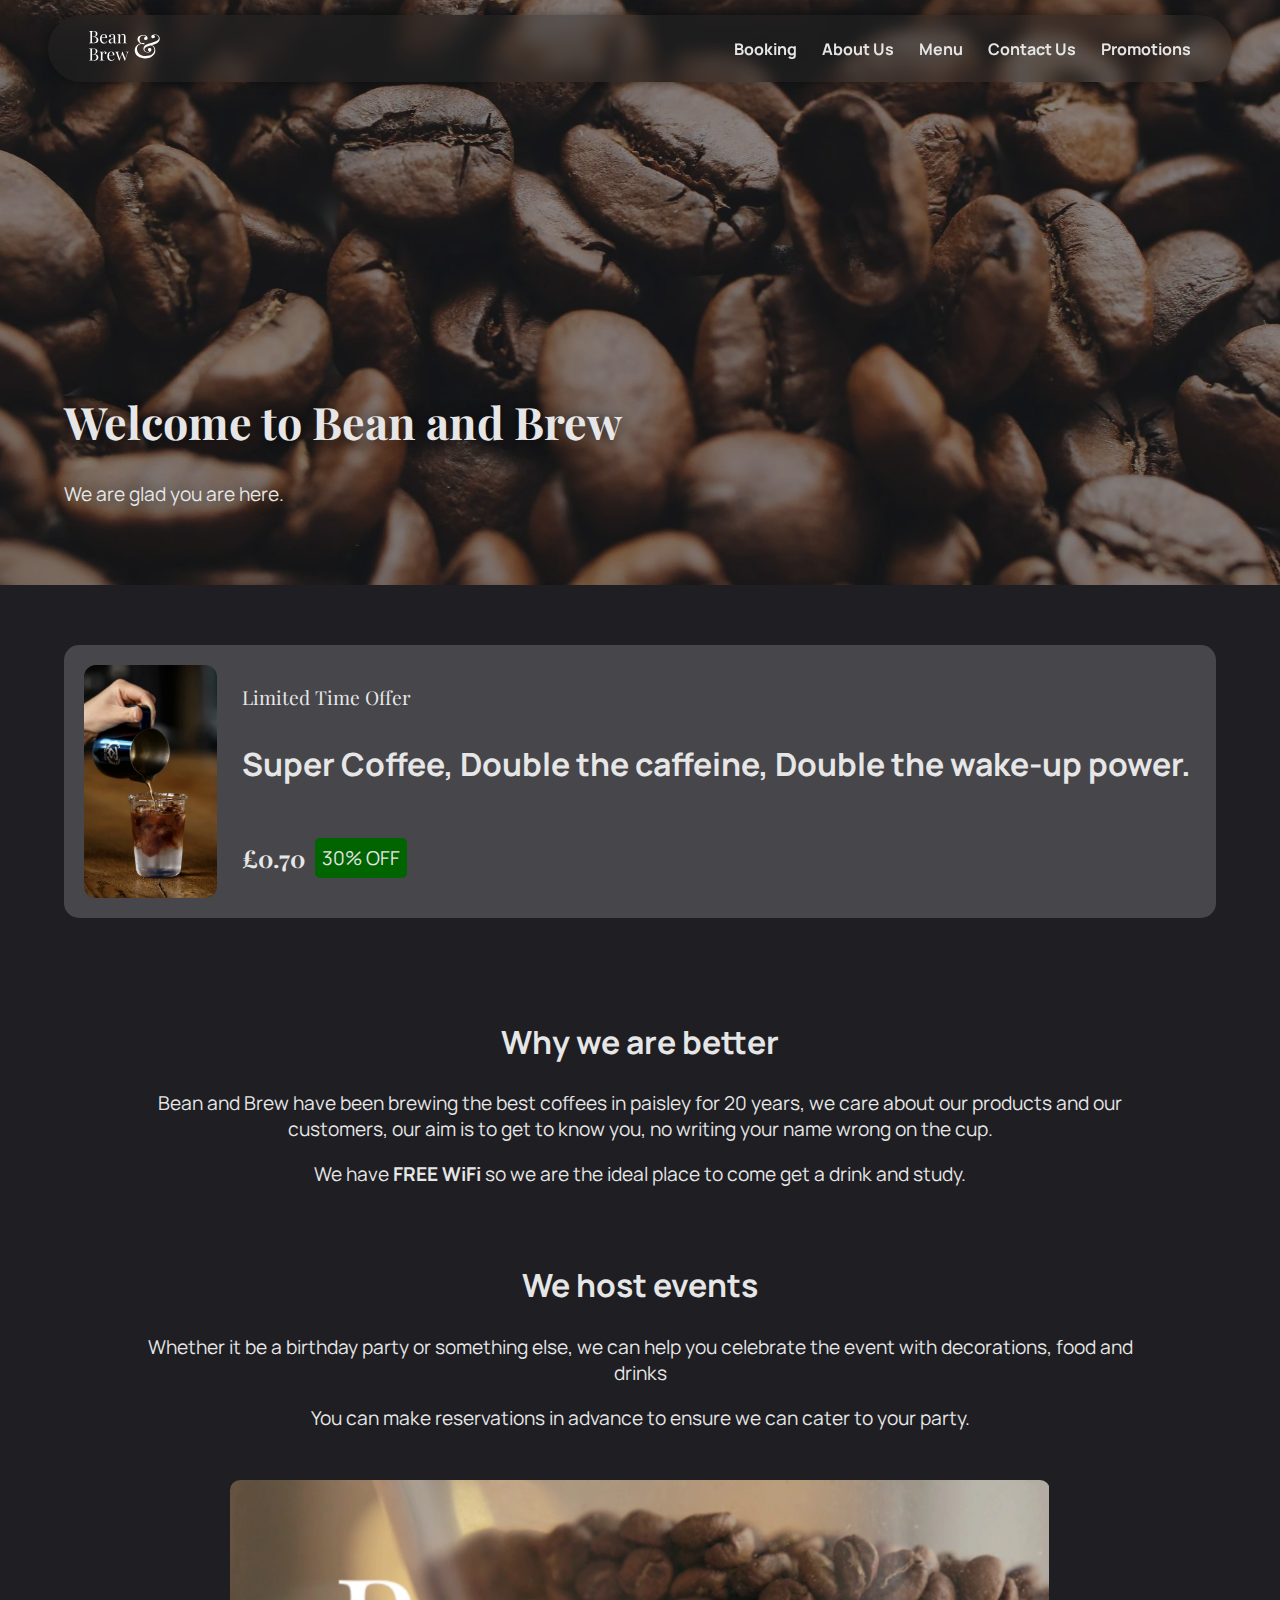
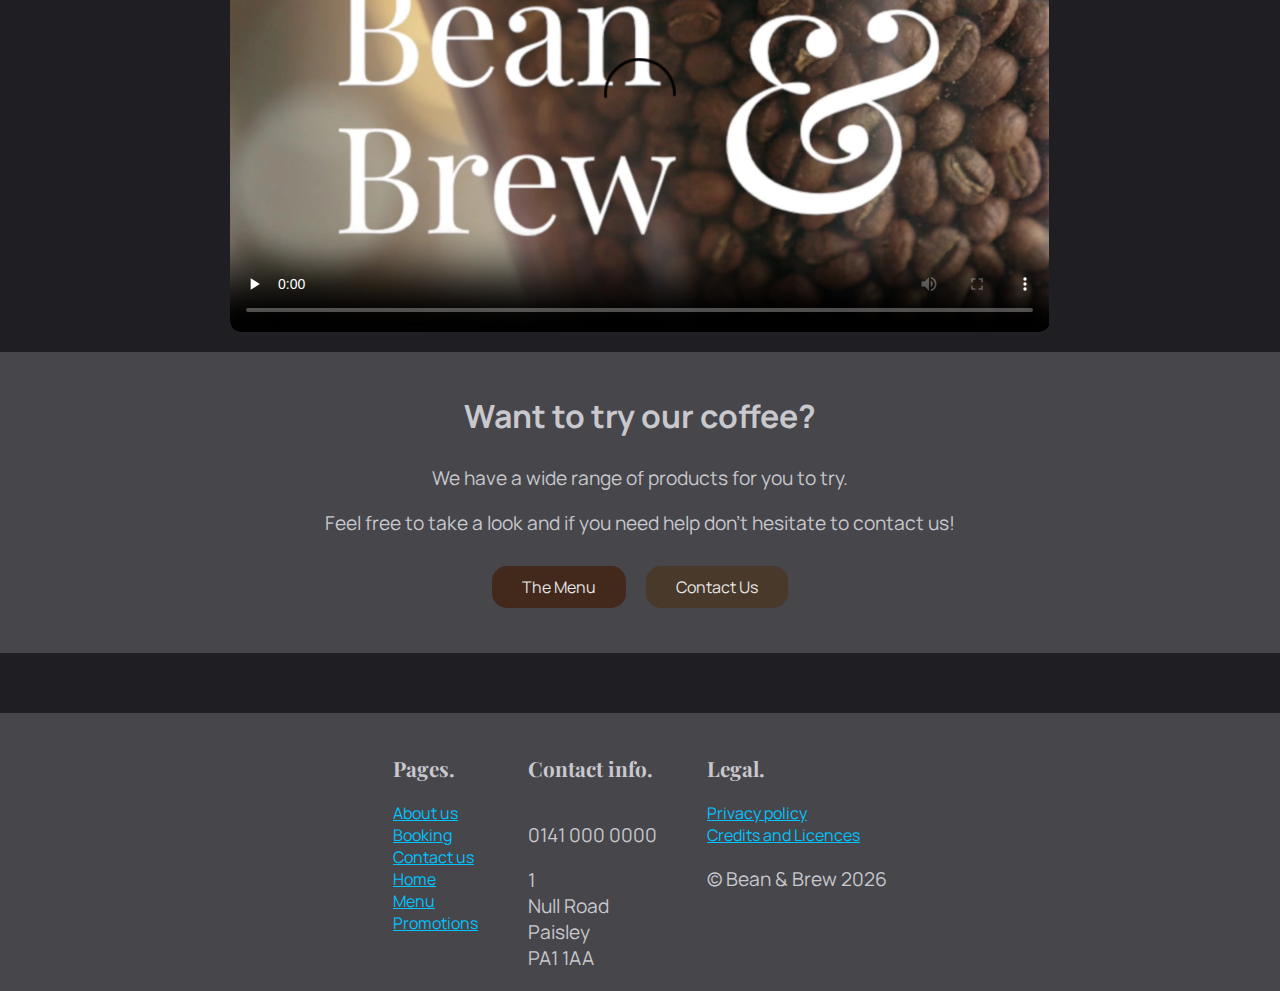
<file: index.html>
<!doctype html>
<html lang="en">
<head>
    <meta charset="UTF-8">
    <meta name="viewport" content="width=device-width, initial-scale=1, user-scalable=yes">
    <meta http-equiv="X-UA-Compatible" content="ie=edge">
    <link rel="stylesheet" href="main.css">
    <link rel="stylesheet"
          href="https://fonts.googleapis.com/css2?family=Material+Symbols+Outlined:opsz,wght,FILL,GRAD@24,400,0,0&icon_names=menu">
    <title>Home</title>
    <meta name="description"
          content="Bean and Brew Paisley, we are a small independent cafe which has been serving the local community for 20 years.">
</head>
<body>
<nav class="nav">
    <a href="#" class="nav-logo selectable">
        <img src="assets/images/beanandbrewlight.svg" alt="Bean and Brew" height="30">
    </a>
    <button class="hamburger-nav-menu selectable" aria-label="Open Navigation Menu">
        <span class="material-symbols-outlined">menu</span>
    </button>

    <ul class="nav-links">
        <li>
            <a class="nav-link selectable" href="booking.html">Booking</a>
        </li>
        <li>
            <a class="nav-link selectable" href="about-us.html">About Us</a>
        </li>
        <li>
            <a class="nav-link selectable" href="menu.html">Menu</a>
        </li>
        <li>
            <a class="nav-link selectable" href="contact-us.html">Contact Us</a>
        </li>
        <li>
            <a class="nav-link selectable" href="promotions.html">Promotions</a>
        </li>
    </ul>
</nav>

<header class="headings">
    <img src="assets/images/beans.webp" alt="Image of Coffee beans">
    <div class="heading-texts">
        <h1 class="display-font">Welcome to Bean and Brew</h1>
        <p>We are glad you are here.</p>
    </div>
</header>

<div class="menu-card">
    <img class="menu-card-hero" src="assets/images/super-coffee.webp" alt="Image of Coffee beans">
    <div class="menu-card-texts">
        <p class="display-font">Limited Time Offer</p>
        <p class="defacto-h1">Super Coffee, Double the caffeine, Double the wake-up power.</p>
        <div class="price-promotion">
            <p class="defacto-h2 display-font">£0.70</p>
            <p class="price-promotion-message">30% OFF</p>
        </div>
    </div>
</div>

<main class="main-body-section">
    <div class="normal-colour-modifier">
        <div class="body-text">
            <h2 class="defacto-h1">Why we are better</h2>
            <p>Bean and Brew have been brewing the best coffees in paisley for 20 years, we care about our products
                and our customers, our aim is to get to know you, no writing your name wrong on the cup.</p>
            <p>We have <b>FREE WiFi</b> so we are the ideal place to come get a drink and study.</p>
        </div>
        <div class="body-text">
            <h2 class="defacto-h1">We host events</h2>
            <p>Whether it be a birthday party or something else, we can help you celebrate the event with
                decorations, food and drinks</p>
            <p>You can make reservations in advance to ensure we can cater to your party.</p>
        </div>
        <div class="body-text">
            <video controls poster="assets/videos/promo-thumb.webp" preload="none" class="video-container">
                <source src="assets/videos/promo.mp4" type="video/mp4">
            </video>
        </div>
    </div>
    <div class="on-background-colour-modifier">
        <div class="body-text">
            <h2 class="defacto-h1">Want to try our coffee?</h2>
            <p>We have a wide range of products for you to try.</p>
            <p>Feel free to take a look and if you need help don't hesitate to contact us!</p>
            <div class="body-cta-wrapper">
                <a class="button selectable" href="menu.html">The Menu</a>
                <a class="button button-secondary-colour selectable" href="contact-us.html">Contact Us</a>
            </div>
        </div>
    </div>
</main>

<footer>
    <div class="on-background-colour-modifier">
        <div class="footer-container">
            <div class="footer-element">
                <p class="defacto-h3 display-font">Pages.</p>
                <a href="about-us.html">About us</a>
                <a href="booking.html">Booking</a>
                <a href="contact-us.html">Contact us</a>
                <a href="index.html">Home</a>
                <a href="menu.html">Menu</a>
                <a href="promotions.html">Promotions</a>
            </div>
            <div class="footer-element">
                <p class="defacto-h3 display-font">Contact info.</p>
                <p>0141 000 0000</p>
                <address>
                    <p>1</p>
                    <p>Null Road</p>
                    <p>Paisley</p>
                    <p>PA1 1AA</p>
                </address>
            </div>
            <div class="footer-element">
                <p class="defacto-h3 display-font">Legal.</p>
                <a href="privacy-policy.html">Privacy policy</a>
                <a href="CREDITS.md">Credits and Licences</a>
                <p>© Bean & Brew 2026</p>
            </div>
        </div>
    </div>
</footer>

<script src="assets/nav.js"></script>
</body>
</html>
</file>
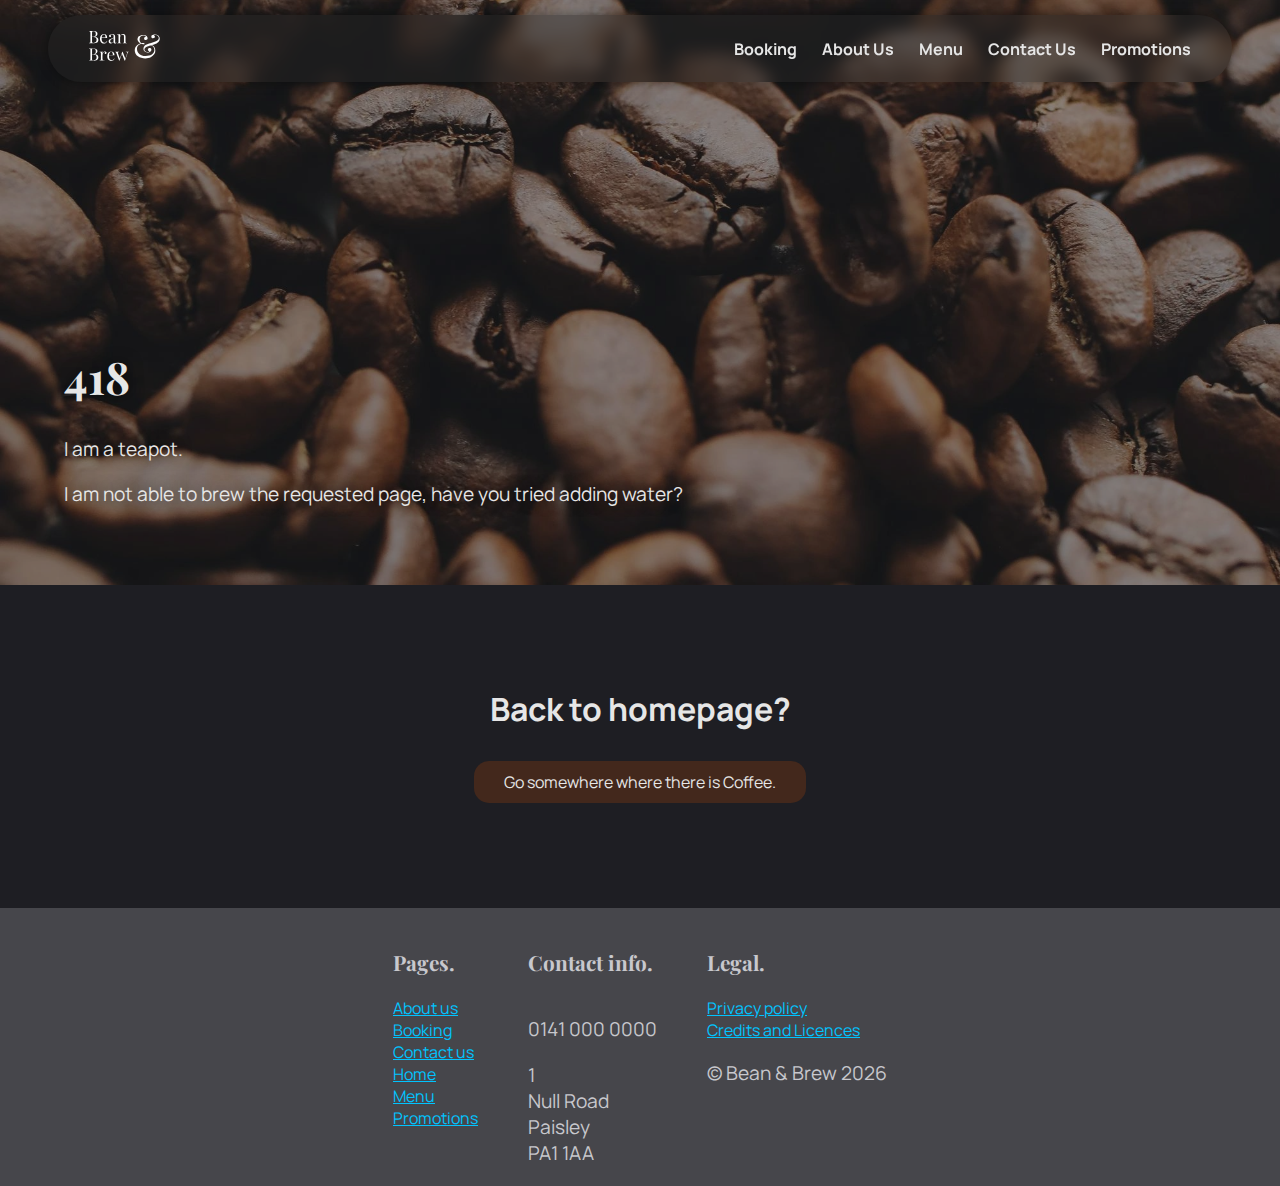
<file: 418.html>
<!doctype html>
<html lang="en">
<head>
    <meta charset="UTF-8">
    <meta name="viewport" content="width=device-width, initial-scale=1, user-scalable=yes">
    <meta http-equiv="X-UA-Compatible" content="ie=edge">
    <link rel="stylesheet" href="main.css">
    <link rel="stylesheet"
          href="https://fonts.googleapis.com/css2?family=Material+Symbols+Outlined:opsz,wght,FILL,GRAD@24,400,0,0&icon_names=menu">
    <title>418</title>
    <meta name="description"
          content="Bean and Brew Paisley, we are a small independent cafe which has been serving the local community for 20 years.">
</head>
<body>

<nav class="nav">
    <a href="./" class="nav-logo selectable">
        <img src="assets/images/beanandbrewlight.svg" alt="Bean and Brew" height="30">
    </a>
    <button class="hamburger-nav-menu selectable" aria-label="Open Navigation Menu">
        <span class="material-symbols-outlined">menu</span>
    </button>

    <ul class="nav-links">
        <li>
            <a class="nav-link selectable" href="booking.html">Booking</a>
        </li>
        <li>
            <a class="nav-link selectable" href="about-us.html">About Us</a>
        </li>
        <li>
            <a class="nav-link selectable" href="menu.html">Menu</a>
        </li>
        <li>
            <a class="nav-link selectable" href="contact-us.html">Contact Us</a>
        </li>
        <li>
            <a class="nav-link selectable" href="promotions.html">Promotions</a>
        </li>
    </ul>
</nav>

<header class="headings">
    <img src="assets/images/beans.webp" alt="Image of Coffee beans">
    <div class="heading-texts">
        <h1 class="display-font">418</h1>
        <p>I am a teapot.</p>
        <p>I am not able to brew the requested page, have you tried adding water?</p>
    </div>
</header>

<main class="main-body-section">
    <div class="normal-colour-modifier">
        <div class="body-text">
            <h2 class="defacto-h1">Back to homepage?</h2>
            <div class="body-cta-wrapper">
                <a class="button selectable" href="./">Go somewhere where there is Coffee.</a>
            </div>
        </div>
    </div>
</main>


<footer>
    <div class="on-background-colour-modifier">
        <div class="footer-container">
            <div class="footer-element">
                <p class="defacto-h3 display-font">Pages.</p>
                <a href="about-us.html">About us</a>
                <a href="booking.html">Booking</a>
                <a href="contact-us.html">Contact us</a>
                <a href="index.html">Home</a>
                <a href="menu.html">Menu</a>
                <a href="promotions.html">Promotions</a>
            </div>
            <div class="footer-element">
                <p class="defacto-h3 display-font">Contact info.</p>
                <p>0141 000 0000</p>
                <address>
                    <p>1</p>
                    <p>Null Road</p>
                    <p>Paisley</p>
                    <p>PA1 1AA</p>
                </address>
            </div>
            <div class="footer-element">
                <p class="defacto-h3 display-font">Legal.</p>
                <a href="privacy-policy.html">Privacy policy</a>
                <a href="CREDITS.md">Credits and Licences</a>
                <p>© Bean & Brew 2026</p>
            </div>
        </div>
    </div>
</footer>

<script src="assets/nav.js"></script>
</body>
</html>
</file>
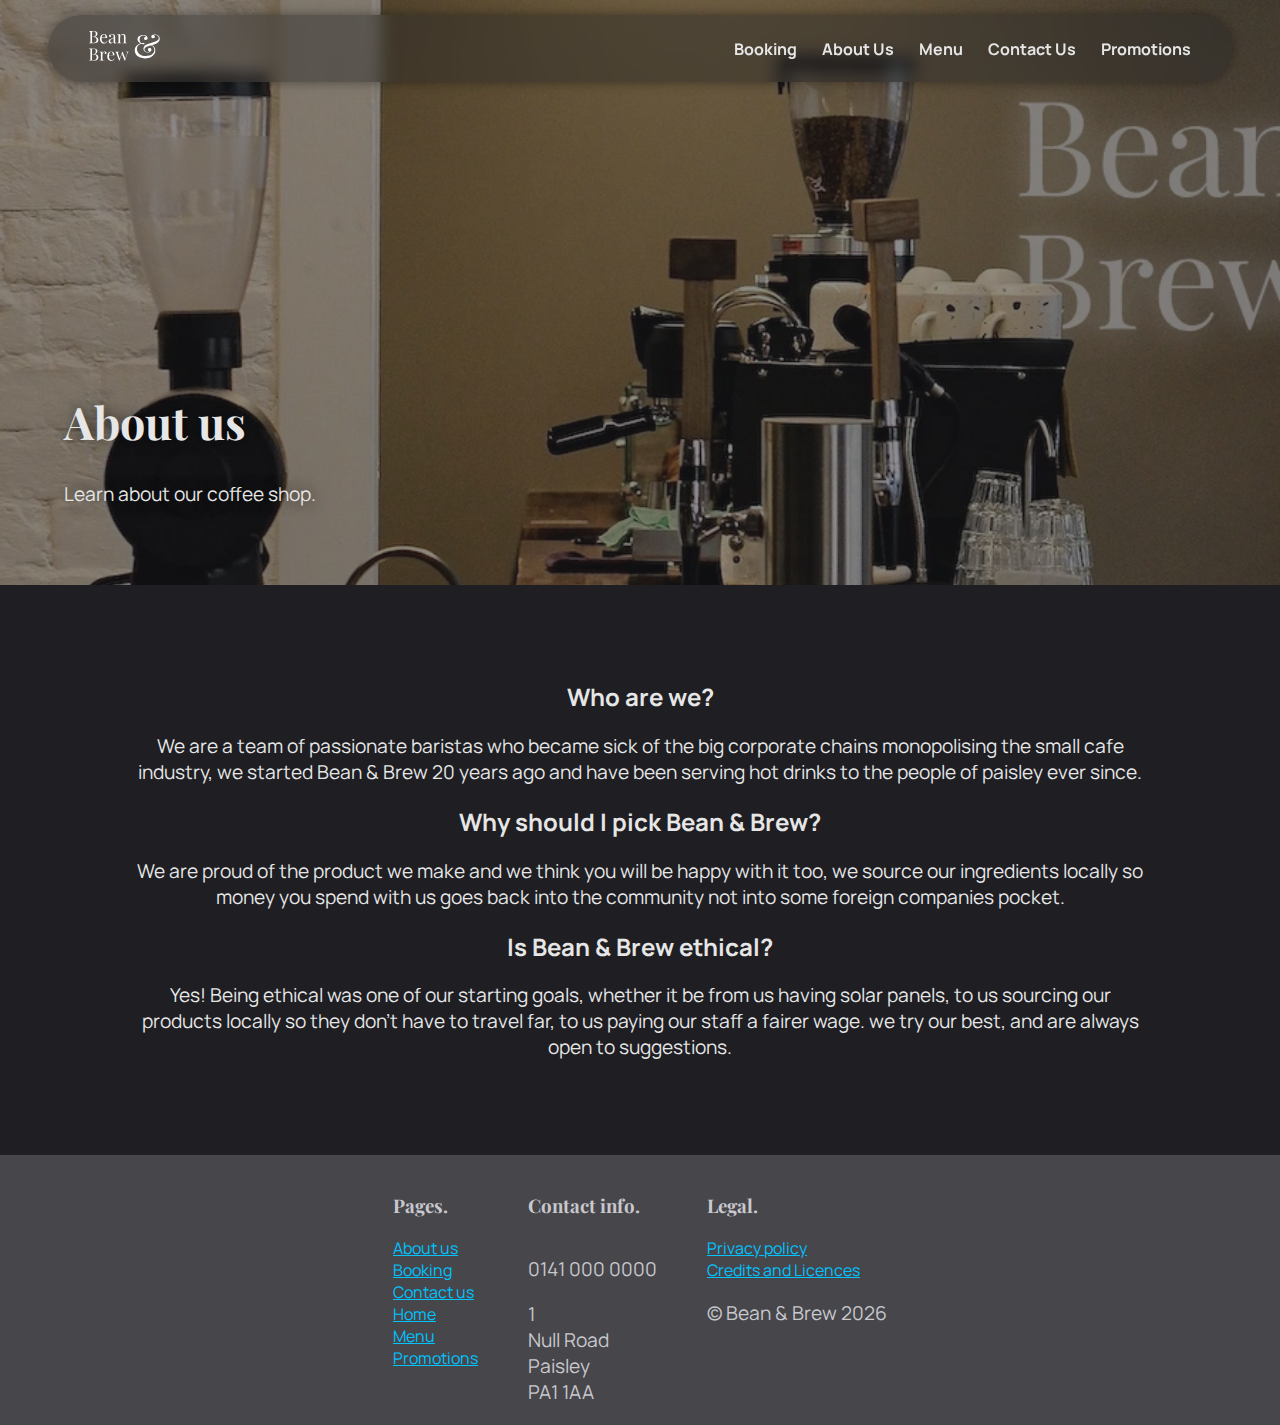
<file: about-us.html>
<!doctype html>
<html lang="en">
<head>
    <meta charset="UTF-8">
    <meta name="viewport" content="width=device-width, initial-scale=1, user-scalable=yes">
    <meta http-equiv="X-UA-Compatible" content="ie=edge">
    <link rel="stylesheet" href="main.css">
    <link rel="stylesheet"
          href="https://fonts.googleapis.com/css2?family=Material+Symbols+Outlined:opsz,wght,FILL,GRAD@24,400,0,0&icon_names=menu">
    <title>About us</title>
    <meta name="description"
          content="Bean and Brew Paisley, we are a small independent cafe which has been serving the local community for 20 years.">
</head>
<body>
<nav class="nav">
    <a href="./" class="nav-logo selectable">
        <img src="assets/images/beanandbrewlight.svg" alt="Bean and Brew" height="30">
    </a>
    <button class="hamburger-nav-menu selectable" aria-label="Open Navigation Menu">
        <span class="material-symbols-outlined">menu</span>
    </button>

    <ul class="nav-links">
        <li>
            <a class="nav-link selectable" href="booking.html">Booking</a>
        </li>
        <li>
            <a class="nav-link selectable" href="about-us.html">About Us</a>
        </li>
        <li>
            <a class="nav-link selectable" href="menu.html">Menu</a>
        </li>
        <li>
            <a class="nav-link selectable" href="contact-us.html">Contact Us</a>
        </li>
        <li>
            <a class="nav-link selectable" href="promotions.html">Promotions</a>
        </li>
    </ul>
</nav>

<header class="headings">
    <img src="assets/images/cafe-bar.webp" alt="Image of the bar">
    <div class="heading-texts">
        <h1 class="display-font">About us</h1>
        <p>Learn about our coffee shop.</p>
    </div>
</header>

<main class="main-body-section">
    <div class="normal-colour-modifier">
        <div class="body-text">
            <h2>Who are we?</h2>
            <p>We are a team of passionate baristas who became sick of the big corporate chains monopolising the small
                cafe industry, we started Bean & Brew 20 years ago and have been serving hot drinks to the people of
                paisley ever since.</p>
            <h2>Why should I pick Bean & Brew?</h2>
            <p>We are proud of the product we make and we think you will be happy with it too, we source our ingredients
                locally so money you spend with us goes back into the community not into some foreign companies
                pocket.</p>
            <h2>Is Bean & Brew ethical?</h2>
            <p>Yes! Being ethical was one of our starting goals, whether it be from us having solar panels, to us
                sourcing our products locally so they don't have to travel far, to us paying our staff a fairer wage. we
                try our best, and are always open to suggestions.</p>
        </div>
    </div>
</main>

<footer>
    <div class="on-background-colour-modifier">
        <div class="footer-container">
            <div class="footer-element">
                <h3 class="display-font">Pages.</h3>
                <a href="about-us.html">About us</a>
                <a href="booking.html">Booking</a>
                <a href="contact-us.html">Contact us</a>
                <a href="index.html">Home</a>
                <a href="menu.html">Menu</a>
                <a href="promotions.html">Promotions</a>
            </div>
            <div class="footer-element">
                <h3 class="display-font">Contact info.</h3>
                <p>0141 000 0000</p>
                <address>
                    <p>1</p>
                    <p>Null Road</p>
                    <p>Paisley</p>
                    <p>PA1 1AA</p>
                </address>
            </div>
            <div class="footer-element">
                <h3 class="display-font">Legal.</h3>
                <a href="privacy-policy.html">Privacy policy</a>
                <a href="CREDITS.md">Credits and Licences</a>
                <p>© Bean & Brew 2026</p>
            </div>
        </div>
    </div>
</footer>

<script src="assets/nav.js"></script>
</body>
</html>
</file>
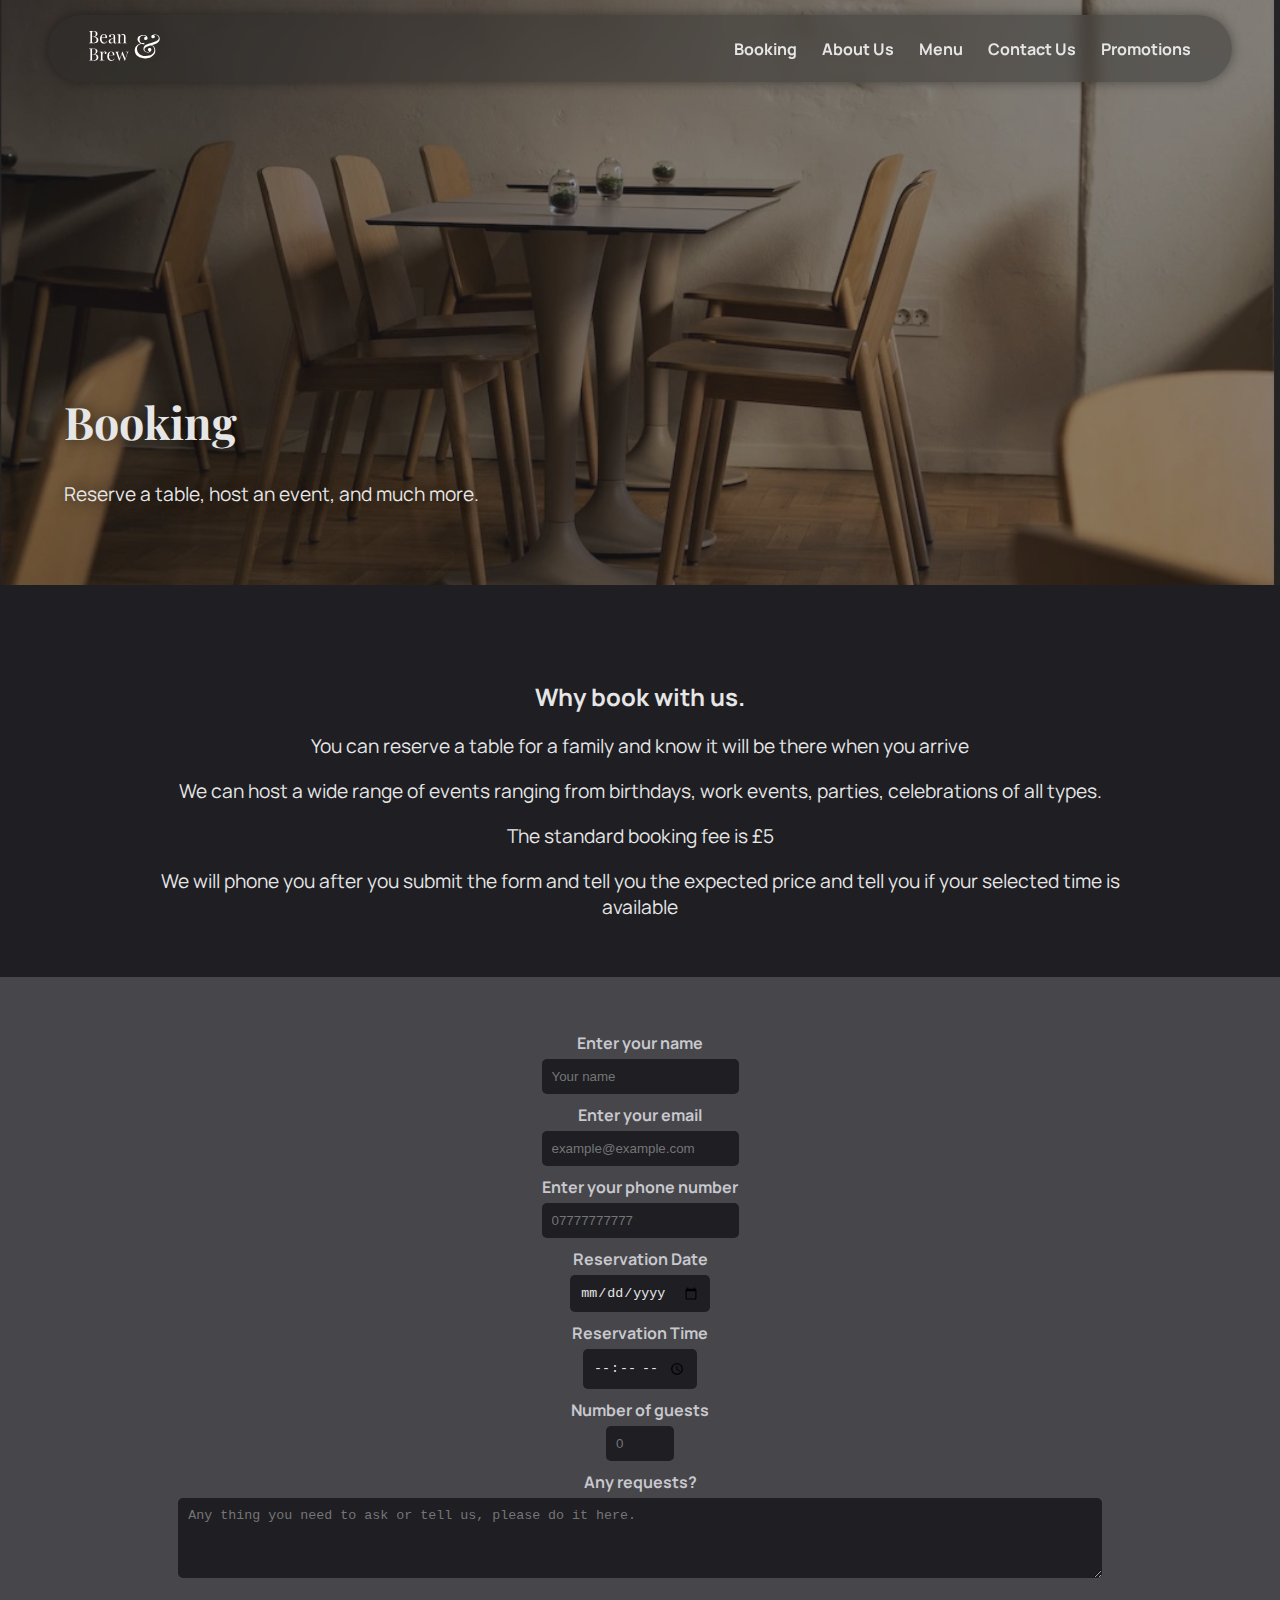
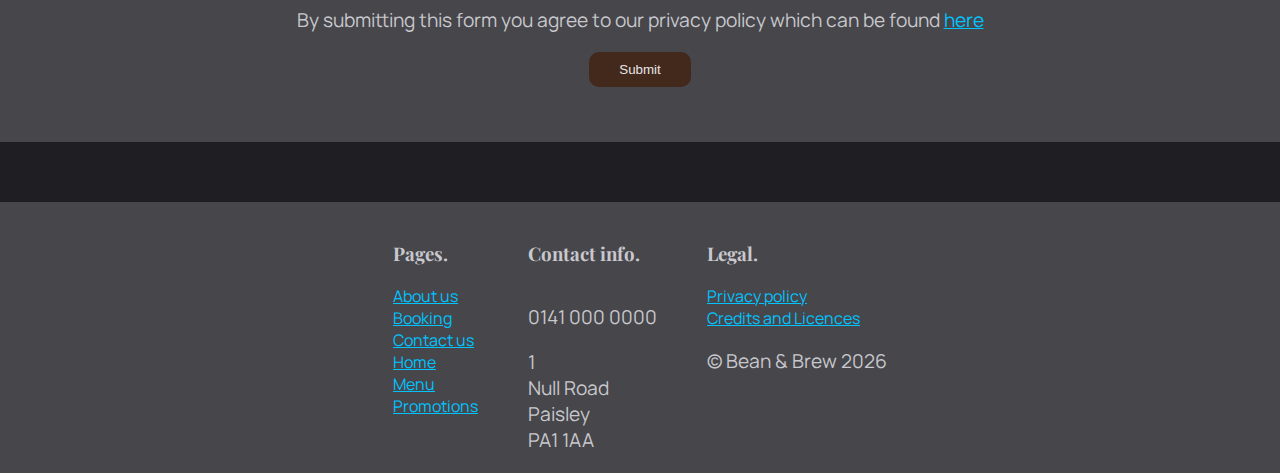
<file: booking.html>
<!doctype html>
<html lang="en">
<head>
    <meta charset="UTF-8">
    <meta name="viewport"
          content="width=device-width, user-scalable=yes, initial-scale=1.0, maximum-scale=1.0, minimum-scale=1.0">
    <meta http-equiv="X-UA-Compatible" content="ie=edge">
    <link rel="stylesheet" href="main.css">
    <link rel="stylesheet" href="https://fonts.googleapis.com/css2?family=Material+Symbols+Outlined:opsz,wght,FILL,GRAD@24,400,0,0&icon_names=menu" />
    <title>Booking</title>
    <meta name="description" content="Bean and Brew Paisley, we are a small independent cafe which has been serving the local community for 20 years.">
</head>
<body>
<section>
    <nav class="nav">
        <a href="./" class="nav-logo selectable">
            <img src="assets/images/beanandbrewlight.svg" alt="Bean and Brew" width="auto" height="30">
        </a>
        <button class="hamburger-nav-menu selectable" aria-label="Open Navigation Menu">
            <span class="material-symbols-outlined">menu</span>
        </button>

        <ul class="nav-links">
            <li>
                <a class="nav-link selectable" href="booking.html">Booking</a>
            </li>
            <li>
                <a class="nav-link selectable" href="about-us.html">About Us</a>
            </li>
            <li>
                <a class="nav-link selectable" href="menu.html">Menu</a>
            </li>
            <li>
                <a class="nav-link selectable" href="contact-us.html">Contact Us</a>
            </li>
            <li>
                <a class="nav-link selectable" href="promotions.html">Promotions</a>
            </li>
        </ul>
    </nav>
</section>

<section>
    <header class="headings">
        <img src="assets/images/cafe.webp" alt="Image of inside cafe" width=100% height="auto">
        <div class="heading-texts">
            <h1 class="display-font">Booking</h1>
            <p>Reserve a table, host an event, and much more.</p>
        </div>
    </header>
</section>

<section>
    <main class="main-body-section">
        <div class="normal-colour-modifier">
            <div class="body-text">
                <h2>Why book with us.</h2>
                <p>You can reserve a table for a family and know it will be there when you arrive</p>
                <p>We can host a wide range of events ranging from birthdays, work events, parties, celebrations of all types.</p>
                <p>The standard booking fee is £5</p>
                <p>We will phone you after you submit the form and tell you the expected price and tell you if your selected time is available</p>
                <br>
            </div>
        </div>
        <div class="on-background-colour-modifier">
            <div class="body-text">
                <form action="418.html" method="get">
                    <div class="form-container">
                        <div class="form-element">
                            <label for="name">Enter your name</label>
                            <input type="text" id="name" name="name" required="required" placeholder="Your name">
                        </div>
                        <div class="form-element">
                            <label for="email">Enter your email</label>
                            <input type="email" id="email" name="email" placeholder="example@example.com">
                        </div>
                        <div class="form-element">
                            <label for="phone">Enter your phone number</label>
                            <input type="tel" id="phone" name="phone" required="required" placeholder="07777777777">
                        </div>
                        <div class="form-element">
                            <label for="date">Reservation Date</label>
                            <input type="date" id="date" name="date" required="required">
                        </div>
                        <div class="form-element">
                            <label for="time">Reservation Time</label>
                            <input type="time" id="time" name="time" required="required">
                        </div>
                        <div class="form-element">
                            <label for="guests">Number of guests</label>
                            <input type="number" id="guests" name="guests" required="required" min="1" max="50" placeholder="0">
                        </div>
                        <div class="form-element">
                            <label for="note">Any requests?</label>
                            <textarea id="note" name="Comments and notes" rows="4" placeholder="Any thing you need to ask or tell us, please do it here."></textarea>
                        </div>
                        <div class="form-element">
                            <p>By submitting this form you agree to our privacy policy which can be found <a href="privacy-policy.html">here</a></p>
                            <input type="submit" value="Submit">
                        </div>
                    </div>
                </form>
            </div>
        </div>
    </main>
</section>

<section>
    <footer>
        <div class="on-background-colour-modifier">
            <div class="footer-container">
                <div class="footer-element">
                    <h3 class="display-font">Pages.</h3>
                    <a href="about-us.html">About us</a>
                    <a href="booking.html">Booking</a>
                    <a href="contact-us.html">Contact us</a>
                    <a href="index.html">Home</a>
                    <a href="menu.html">Menu</a>
                    <a href="promotions.html">Promotions</a>
                </div>
                <div class="footer-element">
                    <h3 class="display-font">Contact info.</h3>
                    <p>0141 000 0000</p>
                    <address>
                        <p>1</p>
                        <p>Null Road</p>
                        <p>Paisley</p>
                        <p>PA1 1AA</p>
                    </address>
                </div>
                <div class="footer-element">
                    <h3 class="display-font">Legal.</h3>
                    <a href="privacy-policy.html">Privacy policy</a>
                    <a href="CREDITS.md">Credits and Licences</a>
                    <p>© Bean & Brew 2026</p>

                </div>
            </div>
        </div>
    </footer>
</section>

<script src="assets/nav.js"></script>
</body>
</html>
</file>
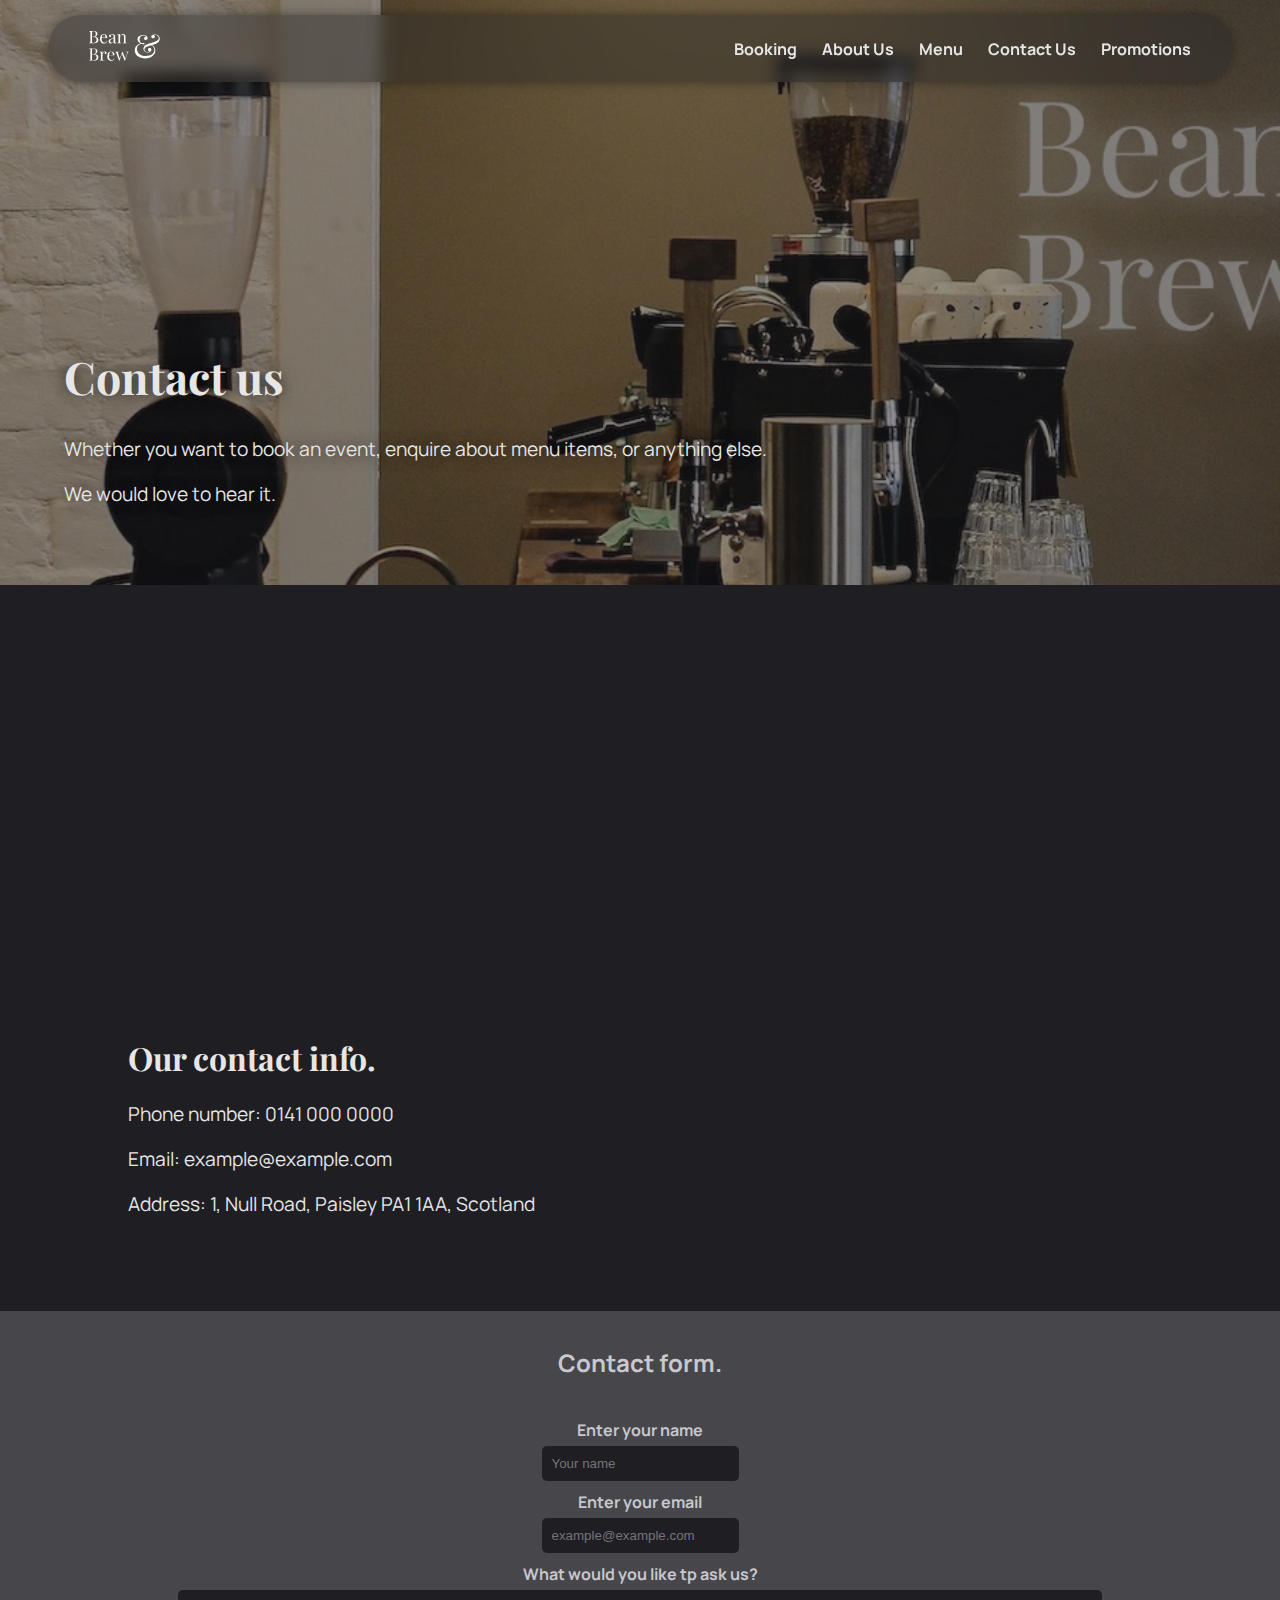
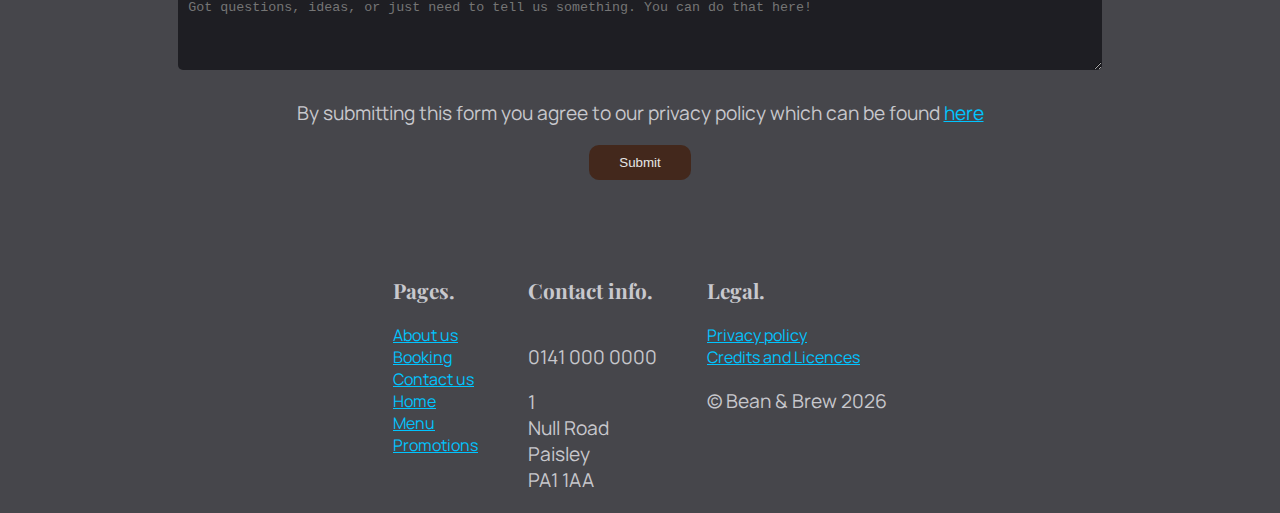
<file: contact-us.html>
<!doctype html>
<html lang="en">
<head>
    <meta charset="UTF-8">
    <meta name="viewport" content="width=device-width, initial-scale=1, user-scalable=yes">
    <meta http-equiv="X-UA-Compatible" content="ie=edge">
    <link rel="stylesheet" href="main.css">
    <link rel="stylesheet"
          href="https://fonts.googleapis.com/css2?family=Material+Symbols+Outlined:opsz,wght,FILL,GRAD@24,400,0,0&icon_names=menu">
    <title>Contact us</title>
    <meta name="description"
          content="Bean and Brew Paisley, we are a small independent cafe which has been serving the local community for 20 years.">
</head>
<body>
<nav class="nav">
    <a href="./" class="nav-logo selectable">
        <img src="assets/images/beanandbrewlight.svg" alt="Bean and Brew" height="30">
    </a>
    <button class="hamburger-nav-menu selectable" aria-label="Open Navigation Menu">
        <span class="material-symbols-outlined">menu</span>
    </button>

    <ul class="nav-links">
        <li>
            <a class="nav-link selectable" href="booking.html">Booking</a>
        </li>
        <li>
            <a class="nav-link selectable" href="about-us.html">About Us</a>
        </li>
        <li>
            <a class="nav-link selectable" href="menu.html">Menu</a>
        </li>
        <li>
            <a class="nav-link selectable" href="contact-us.html">Contact Us</a>
        </li>
        <li>
            <a class="nav-link selectable" href="promotions.html">Promotions</a>
        </li>
    </ul>
</nav>

<header class="headings">
    <img src="assets/images/cafe-bar.webp" alt="Image of the bar">
    <div class="heading-texts">
        <h1 class="display-font">Contact us</h1>
        <p>Whether you want to book an event, enquire about menu items, or anything else.</p>
        <p>We would love to hear it.</p>
    </div>
</header>

<main class="main-body-section">
    <div class="normal-colour-modifier">
        <div class="body-text">
            <iframe width="425" height="350"
                    src="https://www.openstreetmap.org/export/embed.html?bbox=-4.42326307296753%2C55.85152314931542%2C-4.416042566299439%2C55.856099993762534&amp;layer=mapnik"
                    style="border-radius: 10px; width: 100%; border: none"></iframe>
            <div class="left-override">
                <h1 class="display-font">Our contact info.</h1>
                <p>Phone number: 0141 000 0000</p>
                <p>Email: example@example.com</p>
                <p>Address: 1, Null Road, Paisley PA1 1AA, Scotland</p>
            </div>
        </div>
    </div>
</main>

<div class="on-background-colour-modifier">
    <div class="body-text">
        <h2>Contact form.</h2>
        <form action="418.html" method="get">
            <div class="form-container">
                <div class="form-element">
                    <label for="name">Enter your name</label>
                    <input type="text" id="name" name="name" required="required" placeholder="Your name">
                </div>
                <div class="form-element">
                    <label for="email">Enter your email</label>
                    <input type="email" id="email" name="email" required="required" placeholder="example@example.com">
                </div>
                <div class="form-element">
                    <label for="note">What would you like tp ask us?</label>
                    <textarea id="note" name="Comments and notes" rows="4" required="required"
                              placeholder="Got questions, ideas, or just need to tell us something. You can do that here!"></textarea>
                </div>
                <div class="form-element">
                    <p>By submitting this form you agree to our privacy policy which can be found <a
                            href="privacy-policy.html">here</a></p>
                    <input type="submit" value="Submit">
                </div>
            </div>
        </form>
    </div>
</div>

<footer>
    <div class="on-background-colour-modifier">
        <div class="footer-container">
            <div class="footer-element">
                <p class="defacto-h3 display-font">Pages.</p>
                <a href="about-us.html">About us</a>
                <a href="booking.html">Booking</a>
                <a href="contact-us.html">Contact us</a>
                <a href="index.html">Home</a>
                <a href="menu.html">Menu</a>
                <a href="promotions.html">Promotions</a>
            </div>
            <div class="footer-element">
                <p class="defacto-h3 display-font">Contact info.</p>
                <p>0141 000 0000</p>
                <address>
                    <p>1</p>
                    <p>Null Road</p>
                    <p>Paisley</p>
                    <p>PA1 1AA</p>
                </address>
            </div>
            <div class="footer-element">
                <p class="defacto-h3 display-font">Legal.</p>
                <a href="privacy-policy.html">Privacy policy</a>
                <a href="CREDITS.md">Credits and Licences</a>
                <p>© Bean & Brew 2026</p>
            </div>
        </div>
    </div>
</footer>

<script src="assets/nav.js"></script>
</body>
</html>
</file>
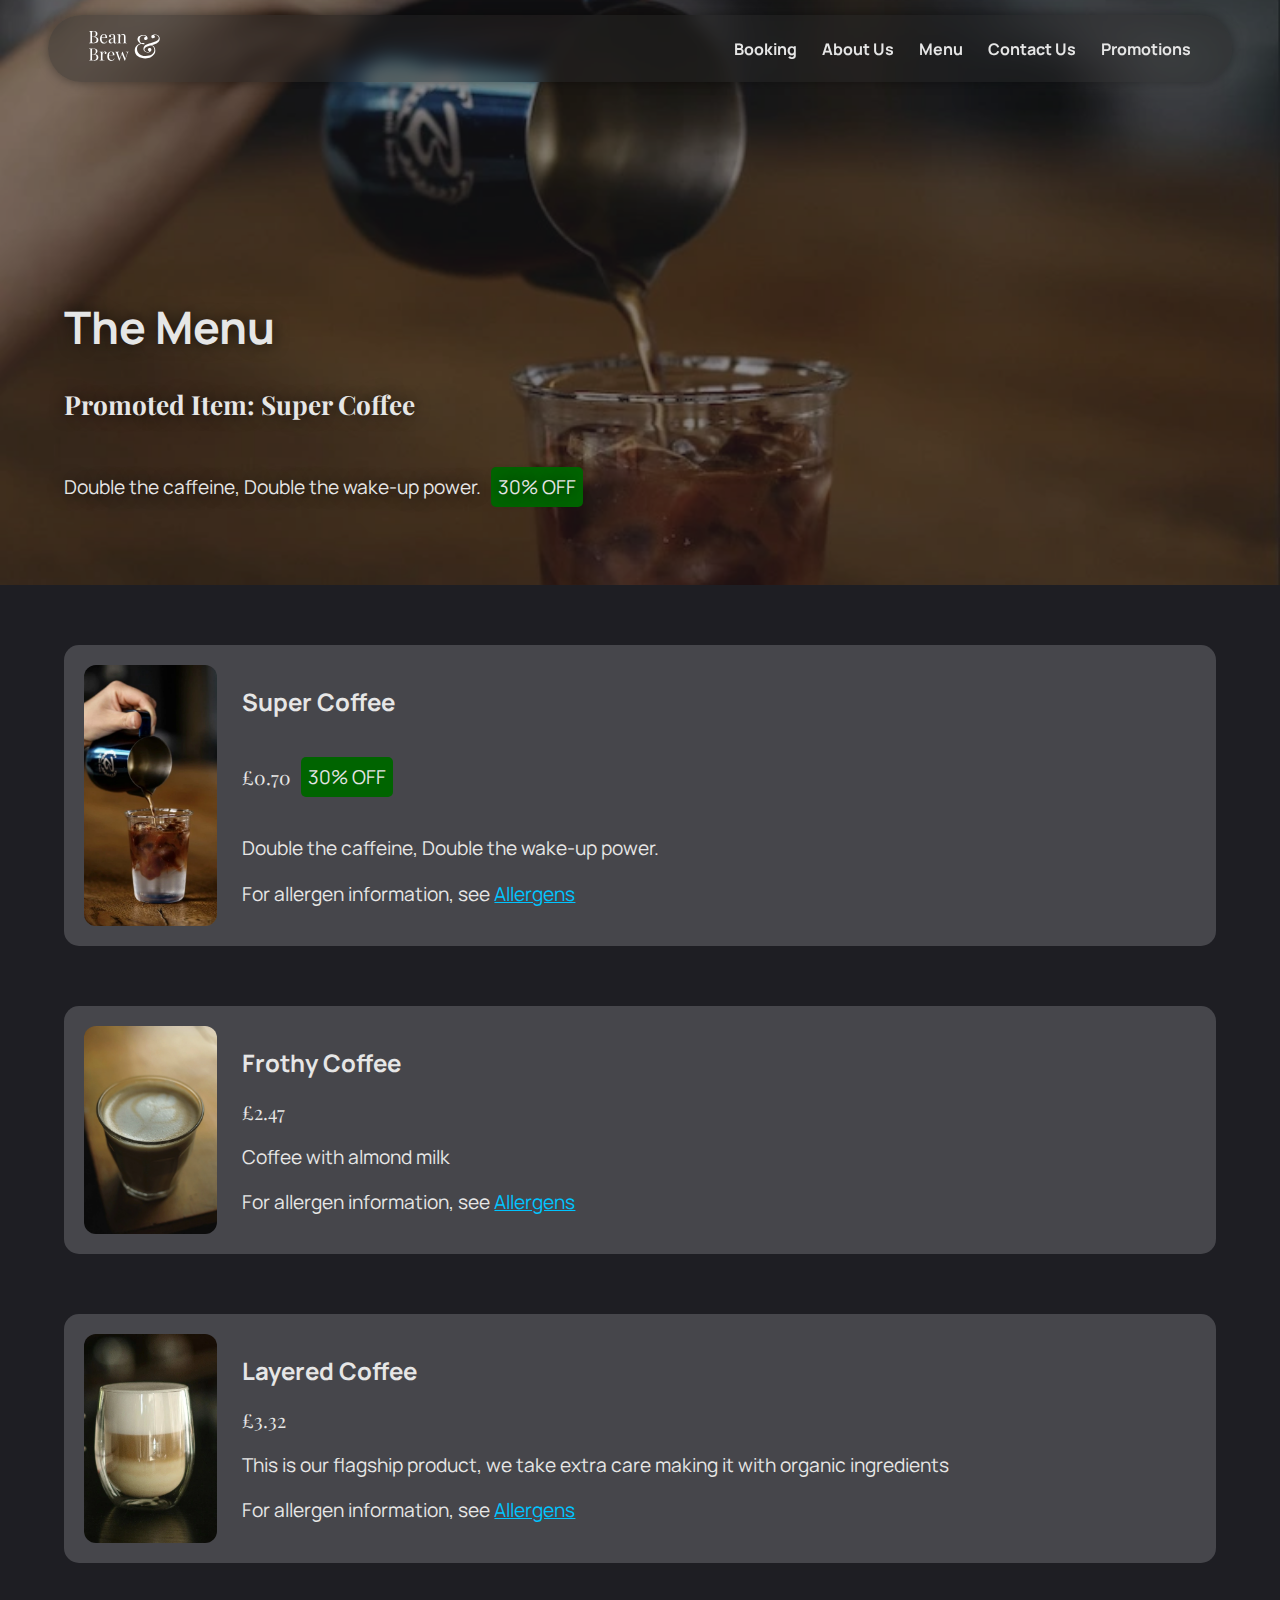
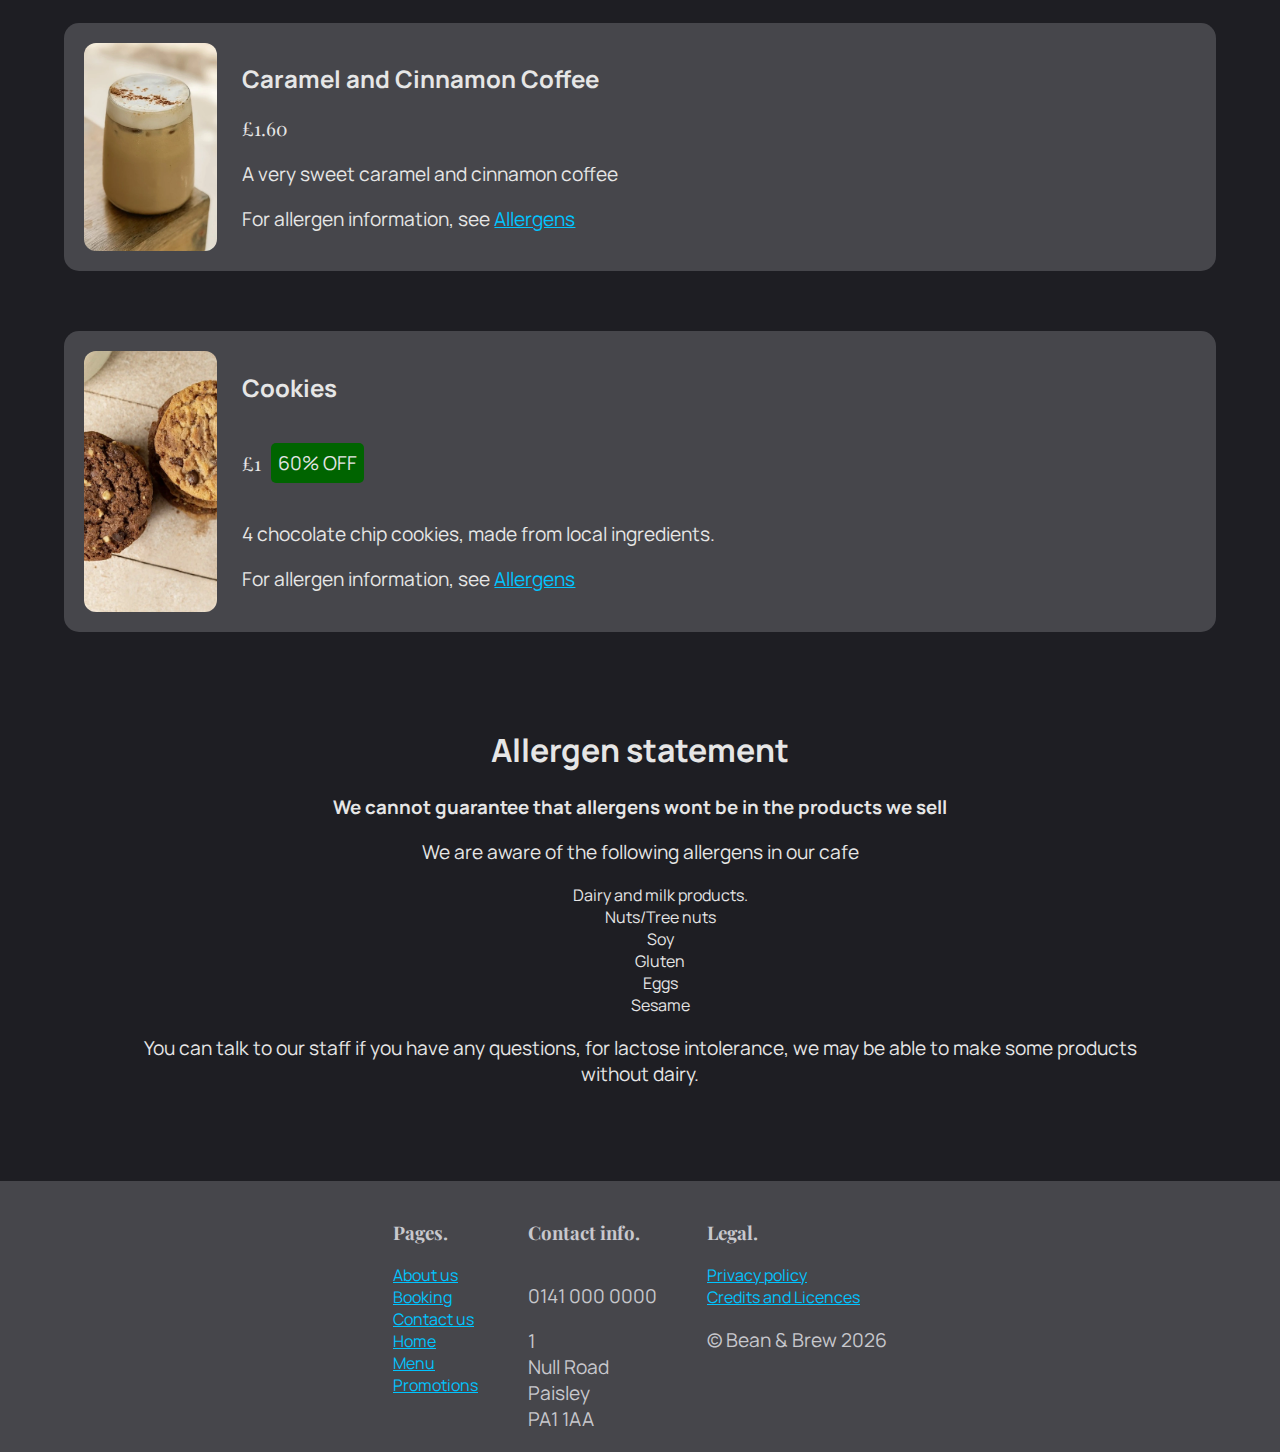
<file: menu.html>
<!doctype html>
<html lang="en">
<head>
    <meta charset="UTF-8">
    <meta name="viewport"
          content="width=device-width, user-scalable=yes, initial-scale=1.0, maximum-scale=1.0, minimum-scale=1.0">
    <meta http-equiv="X-UA-Compatible" content="ie=edge">
    <link rel="stylesheet" href="/main.css">
    <link rel="stylesheet" href="https://fonts.googleapis.com/css2?family=Material+Symbols+Outlined:opsz,wght,FILL,GRAD@24,400,0,0&icon_names=menu" />
    <title>Menu</title>
    <meta name="description" content="Bean and Brew Paisley, we are a small independent cafe which has been serving the local community for 20 years.">
</head>
<body>
<section>
    <nav class="nav">
        <a href="/" class="nav-logo selectable">
            <img src="/assets/images/beanandbrewlight.svg" alt="Bean and Brew" width="auto" height="30">
        </a>
        <button class="hamburger-nav-menu selectable" aria-label="Open Navigation Menu">
            <span class="material-symbols-outlined">menu</span>
        </button>

        <ul class="nav-links">
            <li>
                <a class="nav-link selectable" href="/booking.html">Booking</a>
            </li>
            <li>
                <a class="nav-link selectable" href="/about-us.html">About Us</a>
            </li>
            <li>
                <a class="nav-link selectable" href="/menu.html">Menu</a>
            </li>
            <li>
                <a class="nav-link selectable" href="/contact-us.html">Contact Us</a>
            </li>
            <li>
                <a class="nav-link selectable" href="/promotions.html">Promotions</a>
            </li>
        </ul>
    </nav>
</section>

<section>
    <header class="headings">
        <img src="/assets/images/super-coffee.webp" alt="photo of super coffee" width=100% height="auto">
        <div class="heading-texts">
            <h1>The Menu</h1>
            <h3 class="display-font">Promoted Item: Super Coffee</h3>
            <div class="price-promotion">
                <p>Double the caffeine, Double the wake-up power.</p>
                <p class="price-promotion-message">30% OFF</p>
            </div>
        </div>
    </header>
</section>

<section>
    <div class="menu-card">
        <img class="menu-card-hero" src="/assets/images/super-coffee.webp" alt="Image of the super coffee product">
        <div class="menu-card-texts">
            <h2>Super Coffee</h2>
            <div class="price-promotion">
                <p class="display-font">£0.70</p>
                <p class="price-promotion-message">30% OFF</p>
            </div>
            <p>Double the caffeine, Double the wake-up power.</p>
            <p>For allergen information, see <a href="#allergens">Allergens</a></p>
        </div>
    </div>
    <div class="menu-card">
        <img class="menu-card-hero" src="/assets/images/frothy.webp" alt="Image of the frothy coffee product.">
        <div class="menu-card-texts">
            <h2>Frothy Coffee</h2>
            <p class="display-font">£2.47</p>
            <p>Coffee with almond milk</p>
            <p>For allergen information, see <a href="#allergens">Allergens</a></p>
        </div>
    </div>
    <div class="menu-card">
        <img class="menu-card-hero" src="/assets/images/layers.webp" alt="Image of the layered coffee.">
        <div class="menu-card-texts">
            <h2>Layered Coffee</h2>
            <p class="display-font">£3.32</p>
            <p>This is our flagship product, we take extra care making it with organic ingredients</p>
            <p>For allergen information, see <a href="#allergens">Allergens</a></p>
        </div>
    </div>
    <div class="menu-card">
        <img class="menu-card-hero" src="/assets/images/caramel.webp" alt="Image of the caramel coffee.">
        <div class="menu-card-texts">
            <h2>Caramel and Cinnamon Coffee</h2>
            <p class="display-font">£1.60</p>
            <p>A very sweet caramel and cinnamon coffee</p>
            <p>For allergen information, see <a href="#allergens">Allergens</a></p>
        </div>
    </div>
    <div class="menu-card">
        <img class="menu-card-hero" src="/assets/images/cookie.webp" alt="Image of multiple cookies.">
        <div class="menu-card-texts">
            <h2>Cookies</h2>
            <div class="price-promotion">
                <p class="display-font">£1</p>
                <p class="price-promotion-message">60% OFF</p>
            </div>
            <p>4 chocolate chip cookies, made from local ingredients.</p>
            <p>For allergen information, see <a href="#allergens">Allergens</a></p>
        </div>
    </div>
</section>

<section>
    <main class="main-body-section">
        <div id="allergens" class="normal-colour-modifier">
            <div class="body-text">
                <h1>Allergen statement</h1>
                <h3>We cannot guarantee that allergens wont be in the products we sell</h3>
                <p>We are aware of the following allergens in our cafe</p>
                <ul style="list-style-type: none">
                    <li>
                        Dairy and milk products.
                    </li>
                    <li>
                        Nuts/Tree nuts
                    </li>
                    <li>
                        Soy
                    </li>
                    <li>
                        Gluten
                    </li>
                    <li>
                        Eggs
                    </li>
                    <li>
                        Sesame
                    </li>
                </ul>
                <p>You can talk to our staff if you have any questions, for lactose intolerance, we may be able to make some products without dairy.</p>
            </div>
        </div>
    </main>
</section>

<section>
    <footer>
        <div class="on-background-colour-modifier">
            <div class="footer-container">
                <div class="footer-element">
                    <h3 class="display-font">Pages.</h3>
                    <a href="/about-us.html">About us</a>
                    <a href="/booking.html">Booking</a>
                    <a href="/contact-us.html">Contact us</a>
                    <a href="/index.html">Home</a>
                    <a href="/menu.html">Menu</a>
                    <a href="/promotions.html">Promotions</a>
                </div>
                <div class="footer-element">
                    <h3 class="display-font">Contact info.</h3>
                    <p>0141 000 0000</p>
                    <address>
                        <p>1</p>
                        <p>Null Road</p>
                        <p>Paisley</p>
                        <p>PA1 1AA</p>
                    </address>
                </div>
                <div class="footer-element">
                    <h3 class="display-font">Legal.</h3>
                    <a href="/privacy-policy.html">Privacy policy</a>
                    <a href="/CREDITS.md">Credits and Licences</a>
                    <p>© Bean & Brew 2026</p>

                </div>
            </div>
        </div>
    </footer>
</section>

<script src="/assets/nav.js"></script>
</body>
</html>
</file>
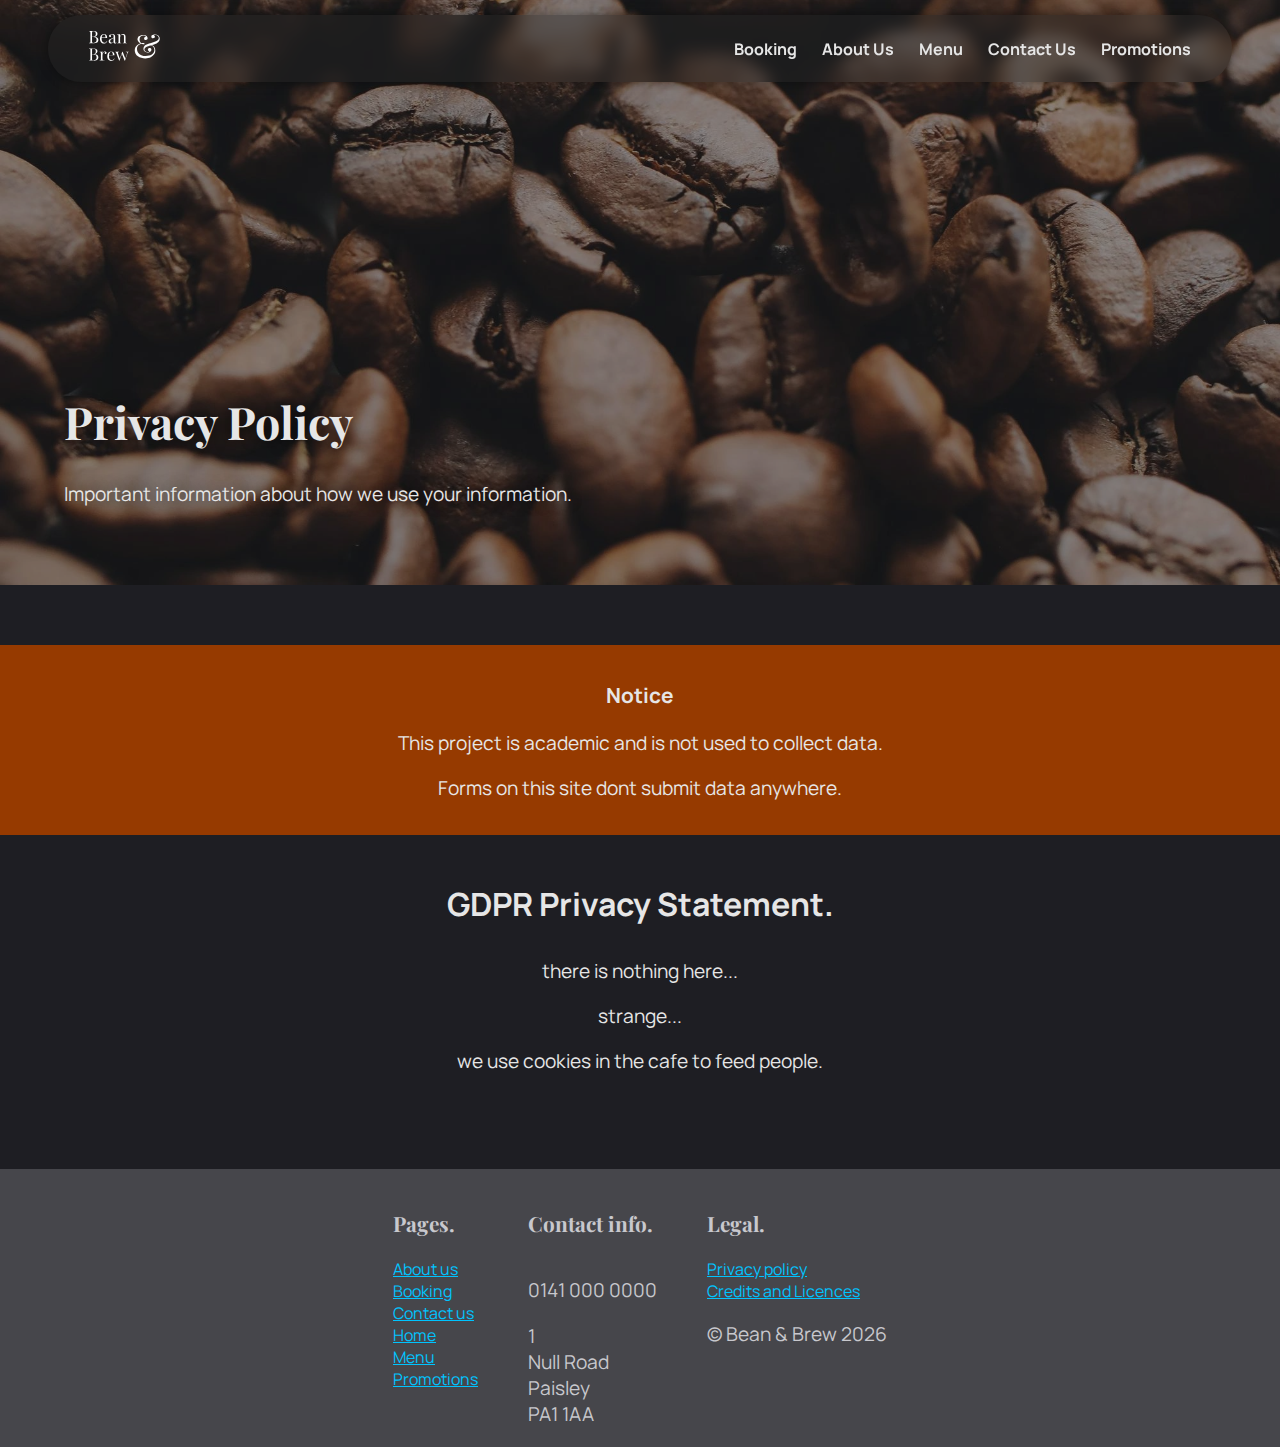
<file: privacy-policy.html>
<!doctype html>
<html lang="en">
<head>
    <meta charset="UTF-8">
    <meta name="viewport" content="width=device-width, initial-scale=1, user-scalable=yes">
    <meta http-equiv="X-UA-Compatible" content="ie=edge">
    <link rel="stylesheet" href="main.css">
    <link rel="stylesheet"
          href="https://fonts.googleapis.com/css2?family=Material+Symbols+Outlined:opsz,wght,FILL,GRAD@24,400,0,0&icon_names=menu">
    <title>Privacy Policy</title>
    <meta name="description"
          content="Bean and Brew Paisley, we are a small independent cafe which has been serving the local community for 20 years.">
</head>
<body>
<nav class="nav">
    <a href="./" class="nav-logo selectable">
        <img src="assets/images/beanandbrewlight.svg" alt="Bean and Brew" height="30">
    </a>
    <button class="hamburger-nav-menu selectable" aria-label="Open Navigation Menu">
        <span class="material-symbols-outlined">menu</span>
    </button>

    <ul class="nav-links">
        <li>
            <a class="nav-link selectable" href="booking.html">Booking</a>
        </li>
        <li>
            <a class="nav-link selectable" href="about-us.html">About Us</a>
        </li>
        <li>
            <a class="nav-link selectable" href="menu.html">Menu</a>
        </li>
        <li>
            <a class="nav-link selectable" href="contact-us.html">Contact Us</a>
        </li>
        <li>
            <a class="nav-link selectable" href="promotions.html">Promotions</a>
        </li>
    </ul>
</nav>

<header class="headings">
    <img src="assets/images/beans.webp" alt="Image of Coffee beans">
    <div class="heading-texts">
        <h1 class="display-font">Privacy Policy</h1>
        <p>Important information about how we use your information.</p>
    </div>
</header>

<main class="main-body-section">
    <div class="warning-colour-modifier">
        <div class="body-text">
            <p class="defacto-h3">Notice</p>
            <p>This project is academic and is not used to collect data.</p>
            <p>Forms on this site dont submit data anywhere.</p>
        </div>
    </div>
    <div class="normal-colour-modifier">
        <div class="body-text">
            <p class="defacto-h1">GDPR Privacy Statement.</p>
            <p>there is nothing here...</p>
            <p>strange...</p>
            <p>we use cookies in the cafe to feed people.</p>
        </div>
    </div>
</main>

<footer>
    <div class="on-background-colour-modifier">
        <div class="footer-container">
            <div class="footer-element">
                <p class="defacto-h3 display-font">Pages.</p>
                <a href="about-us.html">About us</a>
                <a href="booking.html">Booking</a>
                <a href="contact-us.html">Contact us</a>
                <a href="index.html">Home</a>
                <a href="menu.html">Menu</a>
                <a href="promotions.html">Promotions</a>
            </div>
            <div class="footer-element">
                <p class="defacto-h3 display-font">Contact info.</p>
                <p>0141 000 0000</p>
                <address>
                    <p>1</p>
                    <p>Null Road</p>
                    <p>Paisley</p>
                    <p>PA1 1AA</p>
                </address>
            </div>
            <div class="footer-element">
                <p class="defacto-h3 display-font">Legal.</p>
                <a href="privacy-policy.html">Privacy policy</a>
                <a href="CREDITS.md">Credits and Licences</a>
                <p>© Bean & Brew 2026</p>
            </div>
        </div>
    </div>
</footer>

<script src="assets/nav.js"></script>
</body>
</html>
</file>
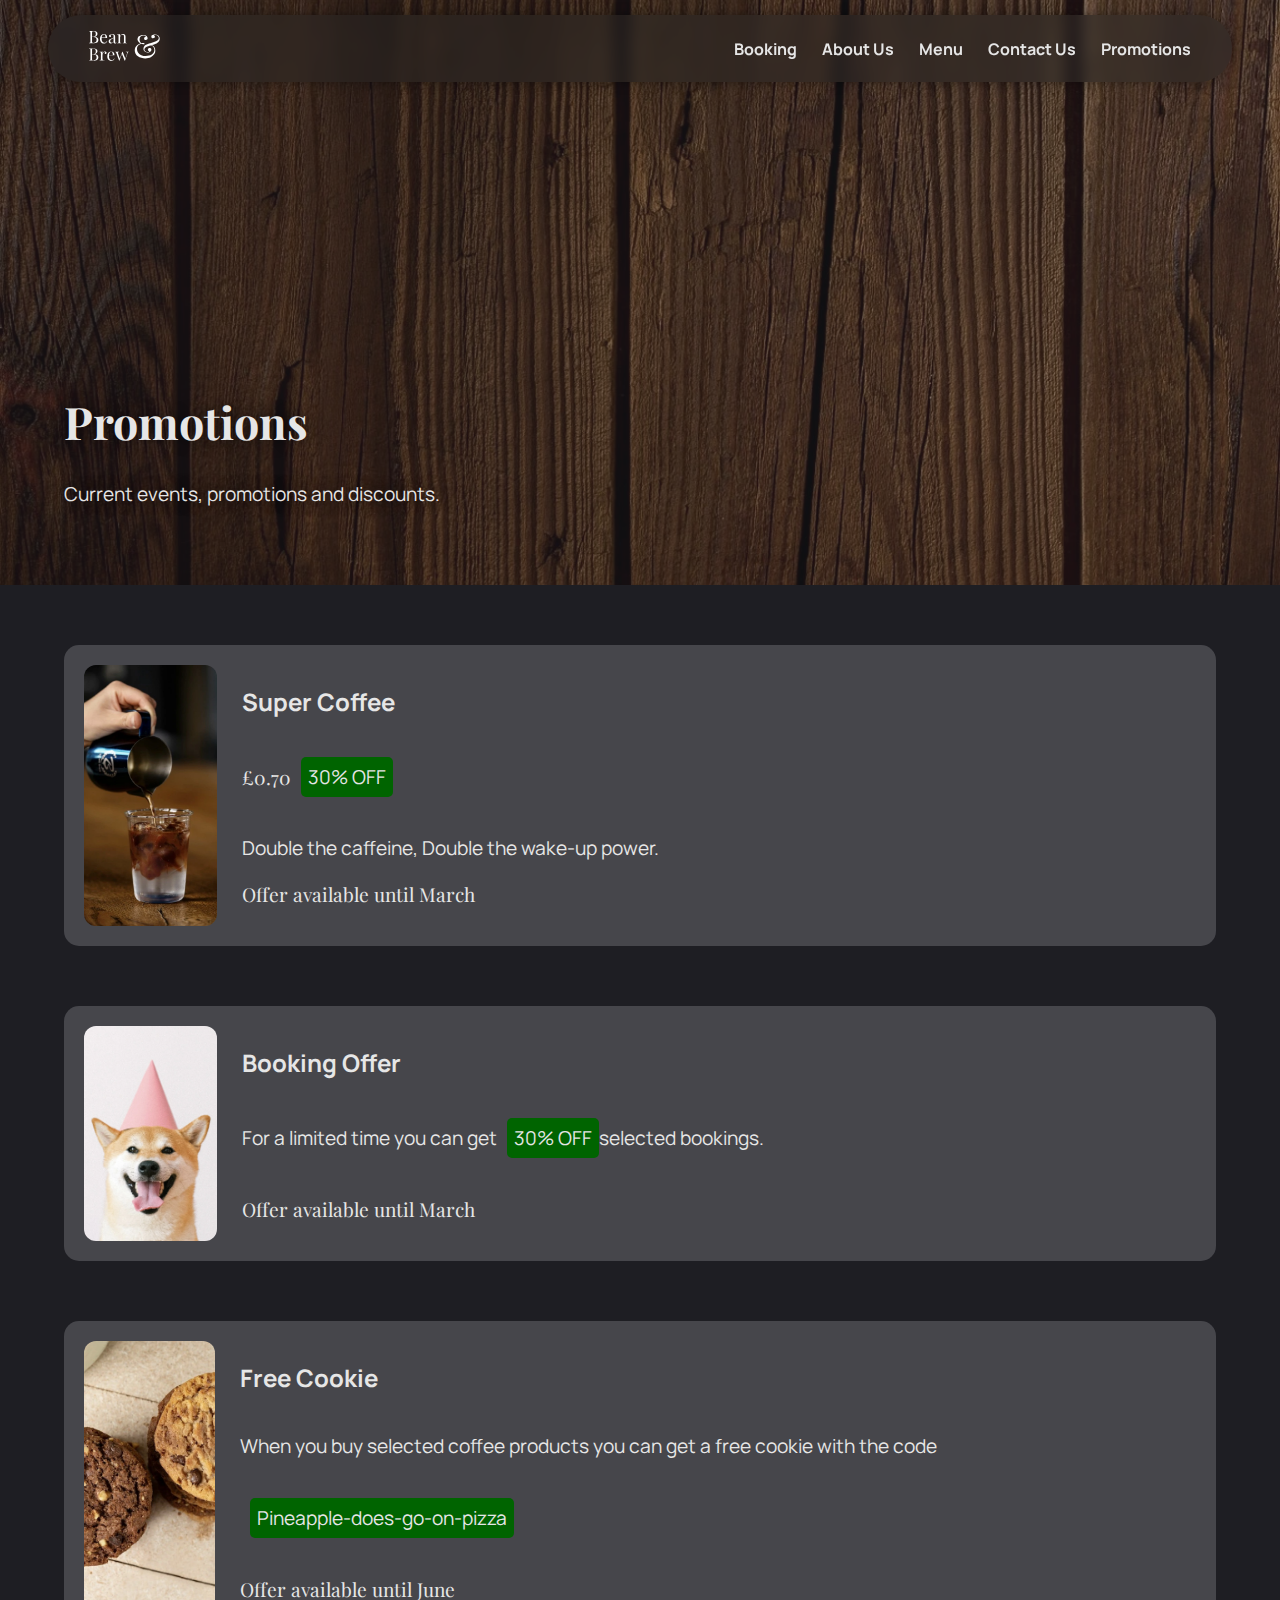
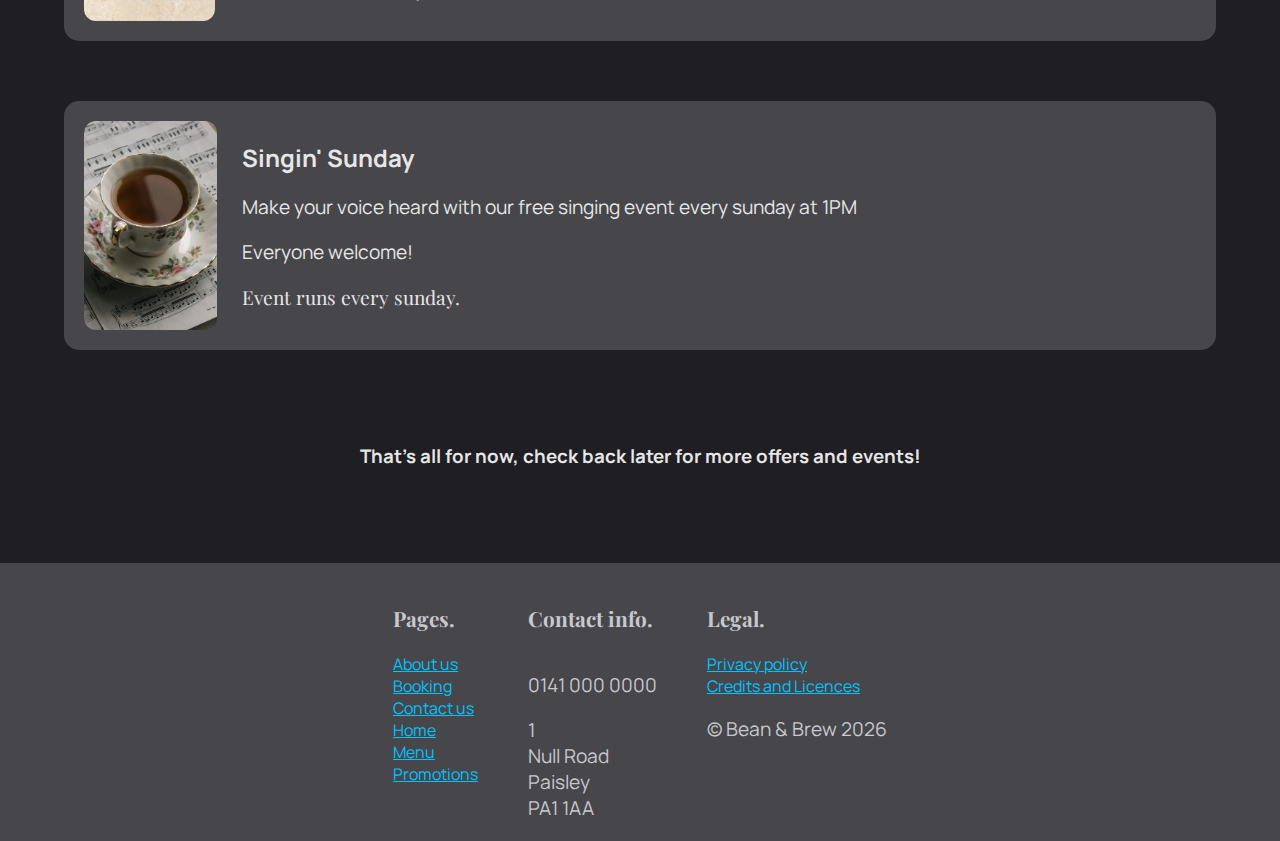
<file: promotions.html>
<!doctype html>
<html lang="en">
<head>
    <meta charset="UTF-8">
    <meta name="viewport" content="width=device-width, initial-scale=1, user-scalable=yes">
    <meta http-equiv="X-UA-Compatible" content="ie=edge">
    <link rel="stylesheet" href="main.css">
    <link rel="stylesheet"
          href="https://fonts.googleapis.com/css2?family=Material+Symbols+Outlined:opsz,wght,FILL,GRAD@24,400,0,0&icon_names=menu">
    <title>Promotions</title>
    <meta name="description"
          content="Bean and Brew Paisley, we are a small independent cafe which has been serving the local community for 20 years.">
</head>
<body>
<nav class="nav">
    <a href="./" class="nav-logo selectable">
        <img src="assets/images/beanandbrewlight.svg" alt="Bean and Brew" height="30">
    </a>
    <button class="hamburger-nav-menu selectable" aria-label="Open Navigation Menu">
        <span class="material-symbols-outlined">menu</span>
    </button>

    <ul class="nav-links">
        <li>
            <a class="nav-link selectable" href="booking.html">Booking</a>
        </li>
        <li>
            <a class="nav-link selectable" href="about-us.html">About Us</a>
        </li>
        <li>
            <a class="nav-link selectable" href="menu.html">Menu</a>
        </li>
        <li>
            <a class="nav-link selectable" href="contact-us.html">Contact Us</a>
        </li>
        <li>
            <a class="nav-link selectable" href="promotions.html">Promotions</a>
        </li>
    </ul>
</nav>

<header class="headings">
    <img src="assets/images/wood.webp" alt="photo of wood">
    <div class="heading-texts">
        <h1 class="display-font">Promotions</h1>
        <p>Current events, promotions and discounts.</p>
    </div>
</header>

<main class="main-body-section">
    <div class="normal-colour-modifier">
        <div class="menu-card">
            <img class="menu-card-hero" src="assets/images/super-coffee.webp" alt="Image of the super coffee product">
            <div class="menu-card-texts">
                <h2>Super Coffee</h2>
                <div class="price-promotion">
                    <p class="display-font">£0.70</p>
                    <p class="price-promotion-message">30% OFF</p>
                </div>
                <p>Double the caffeine, Double the wake-up power.</p>
                <p class="display-font">Offer available until March</p>
            </div>
        </div>
        <div class="menu-card">
            <img class="menu-card-hero" src="assets/images/celebration.webp" alt="Image of a dog wearing party hat.">
            <div class="menu-card-texts">
                <h2>Booking Offer</h2>
                <div class="price-promotion">
                    <p>For a limited time you can get</p>
                    <p class="price-promotion-message">30% OFF</p>
                    <p> selected bookings.</p>
                </div>
                <p class="display-font">Offer available until March</p>
            </div>
        </div>
        <div class="menu-card">
            <img class="menu-card-hero" src="assets/images/cookie.webp" alt="Image of a cookie">
            <div class="menu-card-texts">
                <h2>Free Cookie</h2>
                <div class="price-promotion">
                    <p>When you buy selected coffee products you can get a free cookie with the code</p>
                    <p class="price-promotion-message">Pineapple-does-go-on-pizza</p>
                </div>
                <p class="display-font">Offer available until June</p>
            </div>
        </div>
        <div class="menu-card">
            <img class="menu-card-hero" src="assets/images/musicandtea.webp"
                 alt="Image of Music instructions and a tea cup">
            <div class="menu-card-texts">
                <h2>Singin' Sunday</h2>
                <p>Make your voice heard with our free singing event every sunday at 1PM</p>
                <p>Everyone welcome!</p>
                <p class="display-font">Event runs every sunday.</p>
            </div>
        </div>
        <div class="body-text">
            <h3>That's all for now, check back later for more offers and events!</h3>
        </div>
    </div>
</main>

<footer>
    <div class="on-background-colour-modifier">
        <div class="footer-container">
            <div class="footer-element">
                <p class="defacto-h3 display-font">Pages.</p>
                <a href="about-us.html">About us</a>
                <a href="booking.html">Booking</a>
                <a href="contact-us.html">Contact us</a>
                <a href="index.html">Home</a>
                <a href="menu.html">Menu</a>
                <a href="promotions.html">Promotions</a>
            </div>
            <div class="footer-element">
                <p class="defacto-h3 display-font">Contact info.</p>
                <p>0141 000 0000</p>
                <address>
                    <p>1</p>
                    <p>Null Road</p>
                    <p>Paisley</p>
                    <p>PA1 1AA</p>
                </address>
            </div>
            <div class="footer-element">
                <p class="defacto-h3 display-font">Legal.</p>
                <a href="privacy-policy.html">Privacy policy</a>
                <a href="CREDITS.md">Credits and Licences</a>
                <p>© Bean & Brew 2026</p>
            </div>
        </div>
    </div>
</footer>

<script src="assets/nav.js"></script>
</body>
</html>
</file>
<file: main.css>
@import url('https://fonts.googleapis.com/css2?family=Manrope:wght@200..800&family=Playfair+Display:ital,wght@0,400..900;1,400..900&display=swap');

/*
 *  Global Stuff
 */

:root {
    --background-color: #1E1E23;
    --secondary-color: #46464B;
    --secondary-color-transparency: rgba(37, 37, 38, 0.42);
    --tertiary-color: #646469;
    --text-primary-color: #E6E6E6;
    --text-secondary-color: #C8C8CD;
    --accent-color-primary: #43281C;
    --accent-color-secondary: #48392A;
    --link-colour: #00c4ff;
}

body {
    margin: 0;
    font-family: "Manrope", "Roboto", "Helvetica Neue", "Helvetica", arial, sans-serif;
    background-color: var(--background-color);
    color: var(--text-primary-color);
}

p {
    font-size: 1.2rem;
}

a {
    color: var(--link-colour);
    user-select: text; /* links should always be highlightable via keyboard */
    -webkit-user-select: text; 
}

.display-font{
    font-family: "Playfair Display", serif;
}

/* Some browsers require that you specifically state an object is selectable */
.selectable {
    user-select: text;
    -webkit-user-select: text; /* vscode doesnt like this because its non standard for W3C but apple requires it for safari */
}

/*
 *  My protest against W3C
 *  They wouldn't let me use h1-h3.
 *  That's fine but they cannot expect me not to protest not being able to use the lazy
 *  way of making text bigger.
 */

.defacto-h1 {
    font-size: 2em;
    font-weight: bold;
}

.defacto-h2 {
    font-size: 1.5em;
    font-weight: bold;
}

.defacto-h3 {
    font-size: 1.3em;
    font-weight: bold;
}


/*
 *  Navigation menu section
 */

.nav {
    left: 0;
    right: 0;
    top: 15px;
    margin: 0 auto;
    display: flex;
    justify-content: space-between;
    align-items: center;
    background-color: var(--secondary-color-transparency);
    padding: 1rem;
    border-radius: 50px;
    z-index: 1000;
    position: fixed;
    width: 100%;
    max-width: 90%;
    box-shadow: 0 0 12px rgba(0, 0, 0, 0.4);
    backdrop-filter: blur(8px);
    -webkit-backdrop-filter: blur(8px);
    flex-wrap: wrap;
}

.nav-logo {
    margin-left: 25px;
    margin-right: 50px;
    height: auto;
}

.nav-links {
    z-index: 1001;
    display: inline-flex;
    transition: 0.4s all ease-in-out;
    margin: 0;
    list-style: none;
}

.nav-link {
    text-decoration: none !important;
    transition: 0.4s all ease-in-out;
    color: var(--text-primary-color);
    font-weight: bold;
    padding-right: 25px;
}

.hamburger-nav-menu {
    display: none;
    background: none;
    border: none;
}

/*
 *  The page header cards
 */

.headings {
    height: 65vh;
    position: relative;
    margin-bottom: 60px;
}

.headings img {
    width: 100%;
    height: 100%;
    opacity: 50%;
    object-fit: cover;
}

.heading-texts {
    bottom: 10%;
    left: 5%;
    position: absolute;
    text-shadow: 0 0 15px rgba(0, 0, 0, 0.66);
    font-size: 140%;
}

/*
 *  Main body section of the page
 *  Should be used where possible.
 */

.main-body-section {
    box-sizing: border-box; /* as to why this fixes the left margin idk, something to do with how css calculates padding*/
    margin-bottom: 60px;
}

.body-text {
    text-align: center;
    margin-left: 10%;
    max-width: 80%;
    padding-top: 15px;
    padding-bottom: 15px;
}

.left-override{
    text-align: left;
    margin-left: 0;
    max-width: 100%;
}

/* Should be used on body sections to apply colour styles */
.normal-colour-modifier {
    background-color: var(--background-color);
    color: var(--text-primary-color);
}

/* Should be used on body sections to apply colour styles */
.on-background-colour-modifier {
    background-color: var(--secondary-color);
    color: var(--text-secondary-color);
}

/* Should be used on body sections to apply colour styles */
.alternate-colour-modifier {
    background-color: var(--tertiary-color);
    color: var(--text-secondary-color);
}

/* can be used by body sections to make them act as a warning */
.warning-colour-modifier {
    background-color: rgb(150, 58, 0);
    color: var(--text-primary-color);
}


/* This is to let you wrap multiple buttons and centre them in a body context */
.body-cta-wrapper{
    display: flex;
    justify-content: center;
    align-content: center;
    margin: 30px auto;
    gap: 20px;

}

/*
 *  Generic menu list card
 *  Should be used when an image needs to be left of text,
 * to give the customer information
 */

.menu-card {
    background-color: var(--secondary-color);
    border-radius: 15px;
    display: flex;
    height: auto;
    width: 90%;
    margin-left: 5%;
    padding: 20px;
    box-sizing: border-box;
    margin-bottom: 60px;
}

.menu-card-texts h1 {
    font-size: xx-large;
}

.menu-card-hero {
    border-radius: 12px;
    min-width: 120px;
    width: 12%;
    height: auto;
    object-fit: cover;
}

.menu-card-texts {
    display: block;
    padding-left: 25px;
}

.price-promotion{
    display: flex;
    flex-wrap: wrap;
    color: var(--text-primary-color);
    align-items: center;
}

.price-promotion-message {
    margin-left: 10px;
    padding: 7px;
    background-color: darkgreen;
    color: var(--text-primary-color);
    border-radius: 5px;
    width: fit-content;
}

.button {
    background-color: var(--accent-color-primary);
    transition: transform 0.4s ease-in-out, box-shadow 0.4s ease-in-out; /* thank god for the mdn documentation */
    border-radius: 15px;
    padding: 10px 30px;
    text-decoration: none;
    display: inline-block;
    color: var(--text-primary-color);
}

.button:hover {
    transform: scale(1.2);
    box-shadow: 1px 3px 5px rgba(0, 0, 0, 30%);
}

.button-secondary-colour {
    background-color: var(--accent-color-secondary);
}

/*
 *  Forms
 *  Styling for form elements
 */

.form-container {
    margin: 40px 0;
}

.form-element{
    margin: 10px;
    justify-items: center;
    display: grid;
}

.form-element label {
    font-weight: bold;
    margin-bottom: 5px;
}

/* this syntax was annoying to figure out */
.form-element input,
.form-element textarea {
    transition: all 500ms ease-in-out;
    border-radius: 5px;
    padding: 10px;
    color: var(--text-primary-color);
    background: var(--background-color);
    border: none;
}

.form-element textarea {
    min-width: 90%;
}

.form-element input:focus,
.form-element textarea:focus {
    outline: 4px solid var(--accent-color-secondary);
}

.form-element input[type="submit"] {
    background-color: var(--accent-color-primary);
    transition: transform 0.4s ease-in-out, box-shadow 0.4s ease-in-out; /* thank god for the mdn documentation */
    border-radius: 10px;
    padding: 10px 30px;
    text-decoration: none;
    display: inline-block;
    color: var(--text-primary-color);
    border: none;
}

.form-element input[type="submit"]:hover {
    transform: scale(1.2);
    box-shadow: 1px 3px 5px rgba(0, 0, 0, 30%);
}

/*
 *  Footer
 *  Styling for the footers
 */

.footer-container {
    display: flex;
    justify-content: center;
    flex-wrap: wrap;
    padding: 20px 0;
}

.footer-element {
    display: inline-flex;
    flex-direction: column;
    margin: 0 25px;
    text-align: left;
}

.footer-element address p {
    margin: 0;
    font-style: normal;
}

/*
 *  Videos
 *  Styling for video files
 */

.video-container {
    width: 80%;
    border-radius: 10px;
}

/*
 *  Responsive
 *  Mobiles and smaller screened devices
 */
@media (max-width: 750px) {
    .menu-card-texts h1 {
        font-size: large;
    }

    .hamburger-nav-menu {
        font-size: medium;
        display: block;
        color: var(--text-primary-color);
        margin-right: 25px;
    }

    .nav-links {
        width: 100%;
        overflow: hidden;
        max-height: 0;
        flex-direction: column;
        align-items: stretch;
        margin: 10px 0 0 0;
        padding: 0;
    }

    .nav-links li {
        width: 100%;
    }

    .nav-link{
        display: flex;
        justify-content: center;
        border-radius: 40px;
        background: none;
        border: none;
        margin: 10px 0;
        box-sizing: border-box;
        padding: 20px 0;
    }

    .nav-links.active {
        display: flex;
        max-height: 500px;
    }

    .nav-links.active .nav-link {
        display: flex;
        background: rgba(255, 255, 255, 10%);
        border: 1px solid rgba(255, 255, 255, 0.30);
    }
}
</file>
